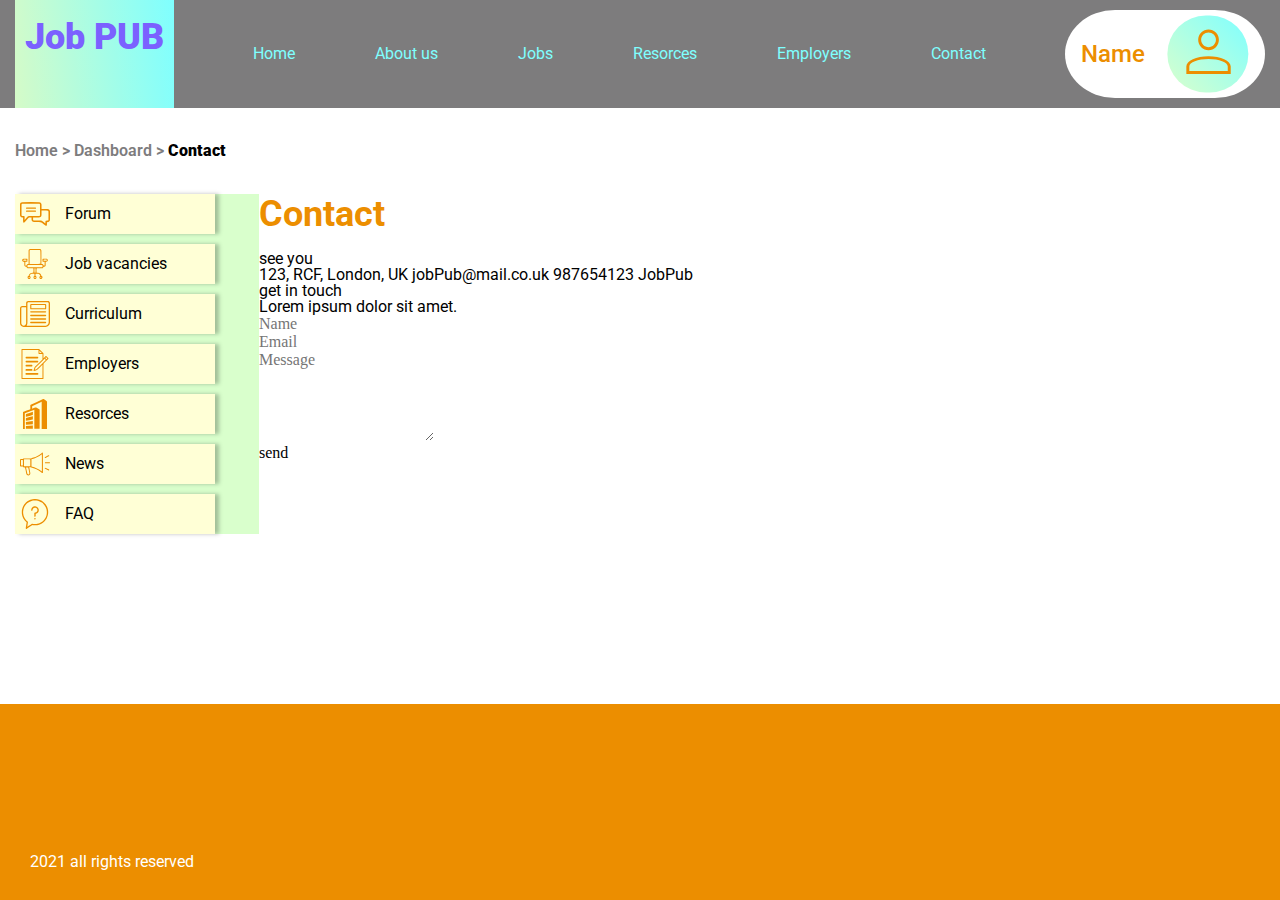
<file: contact.html>
<!DOCTYPE html>
<html lang="ru">

<head>
	<title>Job PUB</title>
	<meta charset="UTF-8">
	<meta name="format-detection" content="telephone=no">
	<!-- <style>body{opacity: 0;}</style> -->
	<link rel="stylesheet" href="css/style.min.css?_v=20220201100217">
	<link rel="shortcut icon" href="img/main/navigation/icons/icon-09.svg">
	<!-- <meta name="robots" content="noindex, nofollow"> -->
	<meta name="viewport" content="width=device-width, initial-scale=1.0">
	<link href="https://fonts.googleapis.com/css?family=Roboto:300,300italic,regular,500,700,900&_v=20220201100217" rel="stylesheet" />
</head>

<body>
	<div class="wrapper">
		<header class="header">
			<div class="header__container">
				<div class="header__content menu">
					<a href="index.html" class="header__logo logo-header">
						<div class="logo-header__text">Job PUB</div>
						<div class="logo-header__picture -ibg">
							<img src="img/main/navigation/icons/icon-09.svg" alt="">
						</div>
					</a>
					<button type="button" class="menu__icon icon-menu"> <span></span> </button>
					<nav class="header__nav">

						<ul class="nav-header-links">
							<li class="nav-header-links__item"> <a href="index.html">Home</a> </li>
							<li class="nav-header-links__item"> <a href="about_us.html">About us</a> </li>
							<li class="nav-header-links__item"> <a href="job-vacances.html">Jobs</a> </li>
							<li class="nav-header-links__item"> <a href="resorces.html">Resorces</a> </li>
							<li class="nav-header-links__item"> <a href="employers.html">Employers</a> </li>
							<li class="nav-header-links__item"> <a href="contact.html">Contact</a> </li>
						</ul>
					</nav>
					<a href="signin.html" class="header__login login-header">
						<div class="login-header__label">Name</div>
						<div class="login-header__img"> <img src="img/header/icon/login.svg" alt="logIn"></div>
					</a>
				</div>
			</div>

		</header>
		<div class="linksNav">
			<div class="linksNav__container">
				<div class="header__link-view">
					<a href="index.html">home</a>
					<span> > </span>
					<a href="dashboard.html">Dashboard</a>
					<span> > </span>
					<a href="contact.html">contact</a>
				</div>
			</div>
		</div>
		<main class="page">
			<div class="main__container">
				<div class="main__content content-main">
					<div class="content-main__navigation ._open">
						<div class="navigation-main">
							<div class="navigation-main__items">
								<a class="navigation-main__item" href="forum.html">
									<div class="navigation-main__link">
										<div class="navigation-main__img"><img class="-ibg" src="img/main/navigation/icons/icon-01.svg" alt="icon">
										</div>
										<span>Forum</span>
									</div>
								</a>
								<a class="navigation-main__item" href="job-vacances.html">
									<div class="navigation-main__link">
										<div class="navigation-main__img"><img class="-ibg" src="img/main/navigation/icons/icon-08.svg" alt="icon"> </div>
										<span>Job vacancies</span>
									</div>
								</a>
								<a class="navigation-main__item" href="curriculum.html">
									<div class="navigation-main__link">
										<div class="navigation-main__img"><img class="-ibg" src="img/main/navigation/icons/icon-04.svg" alt="icon"> </div>
										<span>Curriculum</span>
									</div>
								</a>
								<a class="navigation-main__item" href="employers.html">
									<div class="navigation-main__link">
										<div class="navigation-main__img"><img class="-ibg" src="img/main/navigation/icons/icon-05.svg" alt="icon"> </div>
										<span>Employers</span>
									</div>
								</a>
								<a class="navigation-main__item" href="resorces.html">
									<div class="navigation-main__link">
										<div class="navigation-main__img"><img class="-ibg" src="img/main/navigation/icons/icon-03.svg" alt="icon"> </div>
										<span>Resorces</span>
									</div>
								</a>
								<a class="navigation-main__item" href="news.html">
									<div class="navigation-main__link">
										<div class="navigation-main__img"><img class="-ibg" src="img/main/navigation/icons/icon-06.svg" alt="icon"> </div>
										<span>News</span>
									</div>
								</a>
								<a class="navigation-main__item" href="faq.html">
									<div class="navigation-main__link">
										<div class="navigation-main__img"><img class="-ibg" src="img/main/navigation/icons/icon-07.svg" alt="icon"> </div>
										<span>FAQ</span>
									</div>
								</a>
							</div>
						</div>
						<div id="hide"></div>
					</div>
					<div class="content-main__body body-main-content">
						<div class="body-main-content__contact">
							<div class="body-contact">
								<div class="body-contact__header page-header">
									<a class="page-header__title" href="contact.html">contact</a>
								</div>
								<div class="body-main-content__contact">
									<div class="body-contact__content">
										<div class="content-contact">
											<div class="content-contact__item">
												<div class="content-contact__box">
													<h2 class="content-contact__header">see you</h2>
													<a href="#" class="content-contact__address"> 123, RCF, London, UK</a>
													<a href="#" type="Email:" class="content-contact__email">jobPub@mail.co.uk</a>
													<a href="#" type="tell:" class="content-contact__tell">987654123</a>
													<a href="dashboard.html" class="content-contact__websie">JobPub</a>
												</div>
												<div class="pictures">
													<div class="content-contact__map -ibg">
														<img src="img/main/navigation/icons/icon-09.svg" alt="map">
													</div>
												</div>

											</div>
											<div class="content-contact__item">
												<h2 class="content-contact__header">get in touch</h2>
												<h3 class="content-contact__subtitle">Lorem ipsum dolor sit amet.</h3>
												<form action="#" class="content-contact__form form-contact">
													<div class="form-contact__name"><input type="text" placeholder="Name"></div>
													<div class="form-contact__email"><input type="text" placeholder="Email"></div>
													<div class="form-contact__message"><textarea name="Message" id="" cols="20" rows="5" placeholder="Message"></textarea></div>
													<button class="content-contact__button" type="submit">send</button>
												</form>
											</div>
										</div>
									</div>



								</div>
							</div>
						</div>
					</div>
				</div>
			</div>
		</main>
		<footer class="footer">
			<div class="footer__text">2021 all rights reserved</div>
			<div class="footer__container">
			</div>
		</footer>
	</div>
	<!-- 
<div id="popup" aria-hidden="true" class="popup">
	<div class="popup__wrapper">
		<div class="popup__content">
			<button data-close type="button" class="popup__close">Закрыть</button>
			<div class="popup__text">
			</div>
		</div>
	</div>
</div>
 -->

	<script src="js/app.min.js?_v=20220201100217"></script>
</body>

</html>
</file>
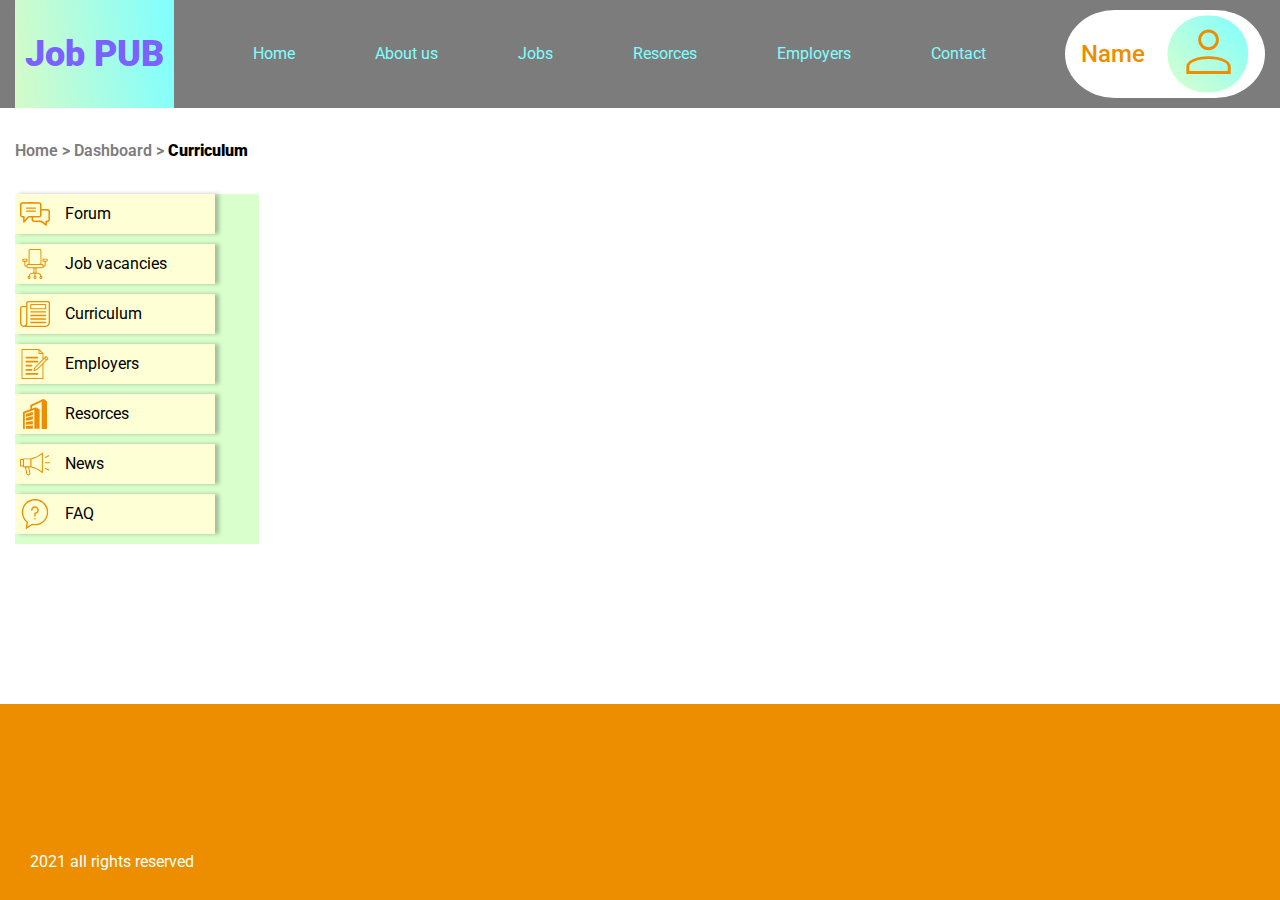
<file: curriculum.html>
<!DOCTYPE html>
<html lang="ru">

<head>
	<title>Job PUB</title>
	<meta charset="UTF-8">
	<meta name="format-detection" content="telephone=no">
	<!-- <style>body{opacity: 0;}</style> -->
	<link rel="stylesheet" href="css/style.min.css?_v=20220121092148">
	<link rel="shortcut icon" href="img/main/navigation/icons/icon-09.svg">
	<!-- <meta name="robots" content="noindex, nofollow"> -->
	<meta name="viewport" content="width=device-width, initial-scale=1.0">
	<link href="https://fonts.googleapis.com/css?family=Roboto:300,300italic,regular,500,700,900&_v=20220121092148" rel="stylesheet" />
</head>

<body>
	<div class="wrapper">
		<header class="header">
			<div class="header__container">
				<div class="header__content menu">
					<a href="index.html" class="header__logo logo-header">
						<div class="logo-header__text">Job PUB</div>
					</a>
					<button type="button" class="menu__icon icon-menu"> <span></span> </button>
					<nav class="header__nav">

						<ul class="nav-header-links">
							<li class="nav-header-links__item"> <a href="index.html">Home</a> </li>
							<li class="nav-header-links__item"> <a href="#">About us</a> </li>
							<li class="nav-header-links__item"> <a href="job-vacances.html">Jobs</a> </li>
							<li class="nav-header-links__item"> <a href="resorces.html">Resorces</a> </li>
							<li class="nav-header-links__item"> <a href="employers.html">Employers</a> </li>
							<li class="nav-header-links__item"> <a href="#">Contact</a> </li>
						</ul>
					</nav>
					<a href="signin.html" class="header__login login-header">
						<div class="login-header__label">Name</div>
						<div class="login-header__img"> <img src="img/header/icon/login.svg" alt="logIn"></div>
					</a>
				</div>
			</div>

		</header>
		<div class="linksNav">
			<div class="linksNav__container">
				<div class="header__link-view">
					<a href="index.html">home</a>
					<span> > </span>
					<a href="dashboard.html">Dashboard</a>
					<span> > </span>
					<a href="curriculum.html">curriculum</a>
				</div>
			</div>
		</div>
		<main class="page">
			<div class="main__container">
				<div class="main__content content-main">
					<div class="content-main__navigation navigation-main">
						<a class="navigation-main__item" href="forum.html">
							<div class="navigation-main__link">
								<div class="navigation-main__img"><img class="-ibg" src="img/main/navigation/icons/icon-01.svg" alt="icon">
								</div>
								<span>Forum</span>
							</div>
						</a>
						<a class="navigation-main__item" href="job-vacances.html">
							<div class="navigation-main__link">
								<div class="navigation-main__img"><img class="-ibg" src="img/main/navigation/icons/icon-08.svg" alt="icon"> </div>
								<span>Job vacancies</span>
							</div>
						</a>
						<a class="navigation-main__item" href="curriculum.html">
							<div class="navigation-main__link">
								<div class="navigation-main__img"><img class="-ibg" src="img/main/navigation/icons/icon-04.svg" alt="icon"> </div>
								<span>Curriculum</span>
							</div>
						</a>
						<a class="navigation-main__item" href="employers.html">
							<div class="navigation-main__link">
								<div class="navigation-main__img"><img class="-ibg" src="img/main/navigation/icons/icon-05.svg" alt="icon"> </div>
								<span>Employers</span>
							</div>
						</a>
						<a class="navigation-main__item" href="resorces.html">
							<div class="navigation-main__link">
								<div class="navigation-main__img"><img class="-ibg" src="img/main/navigation/icons/icon-03.svg" alt="icon"> </div>
								<span>Resorces</span>
							</div>
						</a>
						<a class="navigation-main__item" href="news.html">
							<div class="navigation-main__link">
								<div class="navigation-main__img"><img class="-ibg" src="img/main/navigation/icons/icon-06.svg" alt="icon"> </div>
								<span>News</span>
							</div>
						</a>
						<a class="navigation-main__item" href="faq.html">
							<div class="navigation-main__link">
								<div class="navigation-main__img"><img class="-ibg" src="img/main/navigation/icons/icon-07.svg" alt="icon"> </div>
								<span>FAQ</span>
							</div>
						</a>
					</div>
					<div class="content-main__body body-main-content">
					</div>
				</div>
			</div>
		</main>
		<footer class="footer">
			<div class="footer__text">2021 all rights reserved</div>
			<div class="footer__container">
			</div>
		</footer>
	</div>
	<!-- 
<div id="popup" aria-hidden="true" class="popup">
	<div class="popup__wrapper">
		<div class="popup__content">
			<button data-close type="button" class="popup__close">Закрыть</button>
			<div class="popup__text">
			</div>
		</div>
	</div>
</div>
 -->

	<script src="js/app.min.js?_v=20220121092148"></script>
</body>

</html>
</file>
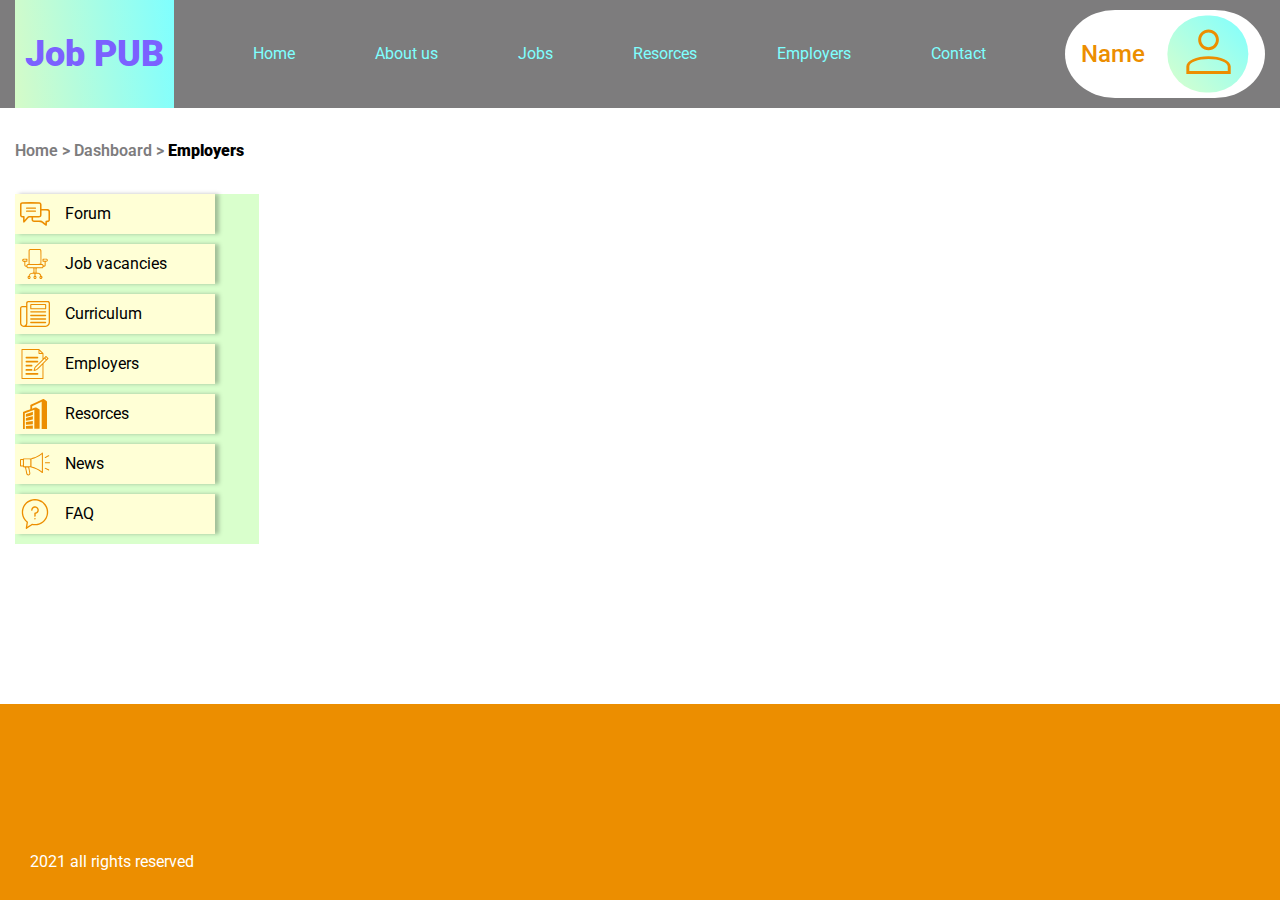
<file: employers.html>
<!DOCTYPE html>
<html lang="ru">

<head>
	<title>Job PUB</title>
	<meta charset="UTF-8">
	<meta name="format-detection" content="telephone=no">
	<!-- <style>body{opacity: 0;}</style> -->
	<link rel="stylesheet" href="css/style.min.css?_v=20220121092148">
	<link rel="shortcut icon" href="img/main/navigation/icons/icon-09.svg">
	<!-- <meta name="robots" content="noindex, nofollow"> -->
	<meta name="viewport" content="width=device-width, initial-scale=1.0">
	<link href="https://fonts.googleapis.com/css?family=Roboto:300,300italic,regular,500,700,900&_v=20220121092148" rel="stylesheet" />
</head>

<body>
	<div class="wrapper">
		<header class="header">
			<div class="header__container">
				<div class="header__content menu">
					<a href="index.html" class="header__logo logo-header">
						<div class="logo-header__text">Job PUB</div>
					</a>
					<button type="button" class="menu__icon icon-menu"> <span></span> </button>
					<nav class="header__nav">

						<ul class="nav-header-links">
							<li class="nav-header-links__item"> <a href="index.html">Home</a> </li>
							<li class="nav-header-links__item"> <a href="#">About us</a> </li>
							<li class="nav-header-links__item"> <a href="job-vacances.html">Jobs</a> </li>
							<li class="nav-header-links__item"> <a href="resorces.html">Resorces</a> </li>
							<li class="nav-header-links__item"> <a href="employers.html">Employers</a> </li>
							<li class="nav-header-links__item"> <a href="#">Contact</a> </li>
						</ul>
					</nav>
					<a href="signin.html" class="header__login login-header">
						<div class="login-header__label">Name</div>
						<div class="login-header__img"> <img src="img/header/icon/login.svg" alt="logIn"></div>
					</a>
				</div>
			</div>

		</header>
		<div class="linksNav">
			<div class="linksNav__container">
				<div class="header__link-view">
					<a href="index.html">home</a>
					<span> > </span>
					<a href="dashboard.html">Dashboard</a>
					<span> > </span>
					<a href="employers.html">employers</a>
				</div>
			</div>
		</div>
		<main class="page">
			<div class="main__container">
				<div class="main__content content-main">
					<div class="content-main__navigation navigation-main">
						<a class="navigation-main__item" href="forum.html">
							<div class="navigation-main__link">
								<div class="navigation-main__img"><img class="-ibg" src="img/main/navigation/icons/icon-01.svg" alt="icon">
								</div>
								<span>Forum</span>
							</div>
						</a>
						<a class="navigation-main__item" href="job-vacances.html">
							<div class="navigation-main__link">
								<div class="navigation-main__img"><img class="-ibg" src="img/main/navigation/icons/icon-08.svg" alt="icon"> </div>
								<span>Job vacancies</span>
							</div>
						</a>
						<a class="navigation-main__item" href="curriculum.html">
							<div class="navigation-main__link">
								<div class="navigation-main__img"><img class="-ibg" src="img/main/navigation/icons/icon-04.svg" alt="icon"> </div>
								<span>Curriculum</span>
							</div>
						</a>
						<a class="navigation-main__item" href="employers.html">
							<div class="navigation-main__link">
								<div class="navigation-main__img"><img class="-ibg" src="img/main/navigation/icons/icon-05.svg" alt="icon"> </div>
								<span>Employers</span>
							</div>
						</a>
						<a class="navigation-main__item" href="resorces.html">
							<div class="navigation-main__link">
								<div class="navigation-main__img"><img class="-ibg" src="img/main/navigation/icons/icon-03.svg" alt="icon"> </div>
								<span>Resorces</span>
							</div>
						</a>
						<a class="navigation-main__item" href="news.html">
							<div class="navigation-main__link">
								<div class="navigation-main__img"><img class="-ibg" src="img/main/navigation/icons/icon-06.svg" alt="icon"> </div>
								<span>News</span>
							</div>
						</a>
						<a class="navigation-main__item" href="faq.html">
							<div class="navigation-main__link">
								<div class="navigation-main__img"><img class="-ibg" src="img/main/navigation/icons/icon-07.svg" alt="icon"> </div>
								<span>FAQ</span>
							</div>
						</a>
					</div>
					<div class="content-main__body body-main-content">
					</div>
				</div>
			</div>
		</main>
		<footer class="footer">
			<div class="footer__text">2021 all rights reserved</div>
			<div class="footer__container">
			</div>
		</footer>
	</div>
	<!-- 
<div id="popup" aria-hidden="true" class="popup">
	<div class="popup__wrapper">
		<div class="popup__content">
			<button data-close type="button" class="popup__close">Закрыть</button>
			<div class="popup__text">
			</div>
		</div>
	</div>
</div>
 -->

	<script src="js/app.min.js?_v=20220121092148"></script>
</body>

</html>
</file>
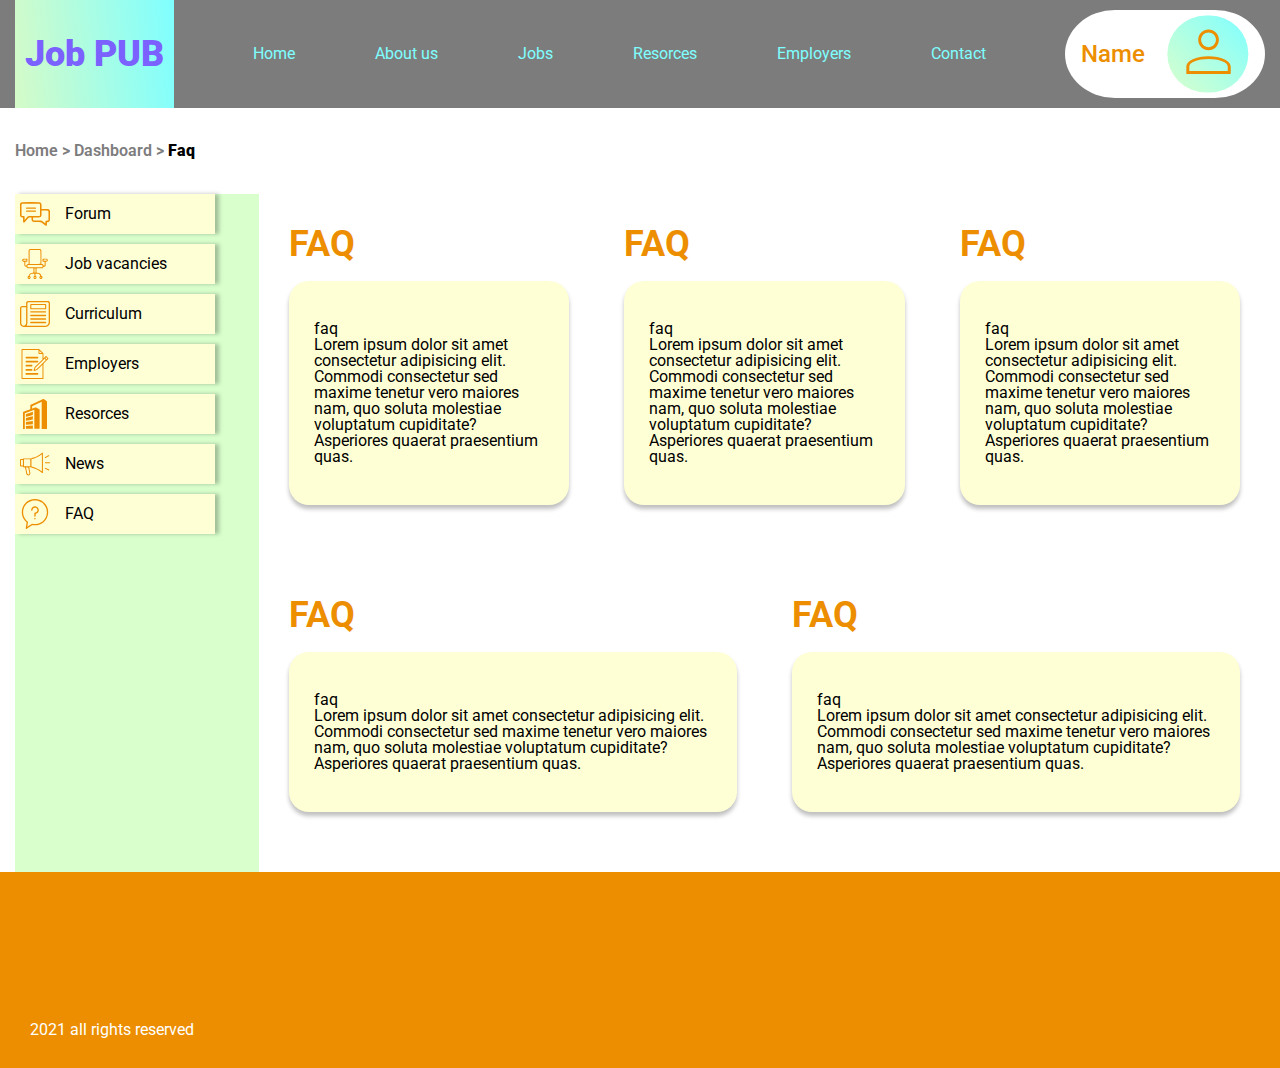
<file: faq.html>
<!DOCTYPE html>
<html lang="ru">

<head>
	<title>Job PUB</title>
	<meta charset="UTF-8">
	<meta name="format-detection" content="telephone=no">
	<!-- <style>body{opacity: 0;}</style> -->
	<link rel="stylesheet" href="css/style.min.css?_v=20220121092148">
	<link rel="shortcut icon" href="img/main/navigation/icons/icon-09.svg">
	<!-- <meta name="robots" content="noindex, nofollow"> -->
	<meta name="viewport" content="width=device-width, initial-scale=1.0">
	<link href="https://fonts.googleapis.com/css?family=Roboto:300,300italic,regular,500,700,900&_v=20220121092148" rel="stylesheet" />
</head>

<body>
	<div class="wrapper">
		<header class="header">
			<div class="header__container">
				<div class="header__content menu">
					<a href="index.html" class="header__logo logo-header">
						<div class="logo-header__text">Job PUB</div>
					</a>
					<button type="button" class="menu__icon icon-menu"> <span></span> </button>
					<nav class="header__nav">

						<ul class="nav-header-links">
							<li class="nav-header-links__item"> <a href="index.html">Home</a> </li>
							<li class="nav-header-links__item"> <a href="#">About us</a> </li>
							<li class="nav-header-links__item"> <a href="job-vacances.html">Jobs</a> </li>
							<li class="nav-header-links__item"> <a href="resorces.html">Resorces</a> </li>
							<li class="nav-header-links__item"> <a href="employers.html">Employers</a> </li>
							<li class="nav-header-links__item"> <a href="#">Contact</a> </li>
						</ul>
					</nav>
					<a href="signin.html" class="header__login login-header">
						<div class="login-header__label">Name</div>
						<div class="login-header__img"> <img src="img/header/icon/login.svg" alt="logIn"></div>
					</a>
				</div>
			</div>

		</header>
		<div class="linksNav">
			<div class="linksNav__container">
				<div class="header__link-view">
					<a href="index.html">home</a>
					<span> > </span>
					<a href="dashboard.html">Dashboard</a>
					<span> > </span>
					<a href="faq.html">faq</a>
				</div>
			</div>
		</div>
		<main class="page">
			<div class="main__container">
				<div class="main__content content-main">
					<div class="content-main__navigation navigation-main">
						<a class="navigation-main__item" href="forum.html">
							<div class="navigation-main__link">
								<div class="navigation-main__img"><img class="-ibg" src="img/main/navigation/icons/icon-01.svg" alt="icon">
								</div>
								<span>Forum</span>
							</div>
						</a>
						<a class="navigation-main__item" href="job-vacances.html">
							<div class="navigation-main__link">
								<div class="navigation-main__img"><img class="-ibg" src="img/main/navigation/icons/icon-08.svg" alt="icon"> </div>
								<span>Job vacancies</span>
							</div>
						</a>
						<a class="navigation-main__item" href="curriculum.html">
							<div class="navigation-main__link">
								<div class="navigation-main__img"><img class="-ibg" src="img/main/navigation/icons/icon-04.svg" alt="icon"> </div>
								<span>Curriculum</span>
							</div>
						</a>
						<a class="navigation-main__item" href="employers.html">
							<div class="navigation-main__link">
								<div class="navigation-main__img"><img class="-ibg" src="img/main/navigation/icons/icon-05.svg" alt="icon"> </div>
								<span>Employers</span>
							</div>
						</a>
						<a class="navigation-main__item" href="resorces.html">
							<div class="navigation-main__link">
								<div class="navigation-main__img"><img class="-ibg" src="img/main/navigation/icons/icon-03.svg" alt="icon"> </div>
								<span>Resorces</span>
							</div>
						</a>
						<a class="navigation-main__item" href="news.html">
							<div class="navigation-main__link">
								<div class="navigation-main__img"><img class="-ibg" src="img/main/navigation/icons/icon-06.svg" alt="icon"> </div>
								<span>News</span>
							</div>
						</a>
						<a class="navigation-main__item" href="faq.html">
							<div class="navigation-main__link">
								<div class="navigation-main__img"><img class="-ibg" src="img/main/navigation/icons/icon-07.svg" alt="icon"> </div>
								<span>FAQ</span>
							</div>
						</a>
					</div>
					<div class="content-main__body body-main-content">
						<div class="body-main-content__faq">
							<div class="faq-body">
								<div class="faq-body__header page-header">
									<a class="faq-body__title page-header__title" href="faq.html">FAQ</a>
								</div>
								<div class="faq-body__items items-faq">
									<div class="items-faq__item item-faq">
										<div class="item-faq__title">faq</div>
										<div class="item-faq__text">Lorem ipsum dolor sit amet consectetur adipisicing elit. Commodi consectetur sed maxime tenetur vero maiores nam, quo soluta molestiae voluptatum cupiditate? Asperiores quaerat praesentium quas.</div>
									</div>
								</div>
							</div>
						</div>
						<div class="body-main-content__faq">
							<div class="faq-body">
								<div class="faq-body__header page-header">
									<a class="faq-body__title page-header__title" href="faq.html">FAQ</a>
								</div>
								<div class="faq-body__items items-faq">
									<div class="items-faq__item item-faq">
										<div class="item-faq__title">faq</div>
										<div class="item-faq__text">Lorem ipsum dolor sit amet consectetur adipisicing elit. Commodi consectetur sed maxime tenetur vero maiores nam, quo soluta molestiae voluptatum cupiditate? Asperiores quaerat praesentium quas.</div>
									</div>
								</div>
							</div>
						</div>
						<div class="body-main-content__faq">
							<div class="faq-body">
								<div class="faq-body__header page-header">
									<a class="faq-body__title page-header__title" href="faq.html">FAQ</a>
								</div>
								<div class="faq-body__items items-faq">
									<div class="items-faq__item item-faq">
										<div class="item-faq__title">faq</div>
										<div class="item-faq__text">Lorem ipsum dolor sit amet consectetur adipisicing elit. Commodi consectetur sed maxime tenetur vero maiores nam, quo soluta molestiae voluptatum cupiditate? Asperiores quaerat praesentium quas.</div>
									</div>
								</div>
							</div>
						</div>
						<div class="body-main-content__faq">
							<div class="faq-body">
								<div class="faq-body__header page-header">
									<a class="faq-body__title page-header__title" href="faq.html">FAQ</a>
								</div>
								<div class="faq-body__items items-faq">
									<div class="items-faq__item item-faq">
										<div class="item-faq__title">faq</div>
										<div class="item-faq__text">Lorem ipsum dolor sit amet consectetur adipisicing elit. Commodi consectetur sed maxime tenetur vero maiores nam, quo soluta molestiae voluptatum cupiditate? Asperiores quaerat praesentium quas.</div>
									</div>
								</div>
							</div>
						</div>
						<div class="body-main-content__faq">
							<div class="faq-body">
								<div class="faq-body__header page-header">
									<a class="faq-body__title page-header__title" href="faq.html">FAQ</a>
								</div>
								<div class="faq-body__items items-faq">
									<div class="items-faq__item item-faq">
										<div class="item-faq__title">faq</div>
										<div class="item-faq__text">Lorem ipsum dolor sit amet consectetur adipisicing elit. Commodi consectetur sed maxime tenetur vero maiores nam, quo soluta molestiae voluptatum cupiditate? Asperiores quaerat praesentium quas.</div>
									</div>
								</div>
							</div>
						</div>
					</div>
				</div>
			</div>
		</main>
		<footer class="footer">
			<div class="footer__text">2021 all rights reserved</div>
			<div class="footer__container">
			</div>
		</footer>
	</div>
	<!-- 
<div id="popup" aria-hidden="true" class="popup">
	<div class="popup__wrapper">
		<div class="popup__content">
			<button data-close type="button" class="popup__close">Закрыть</button>
			<div class="popup__text">
			</div>
		</div>
	</div>
</div>
 -->

	<script src="js/app.min.js?_v=20220121092148"></script>
</body>

</html>
</file>
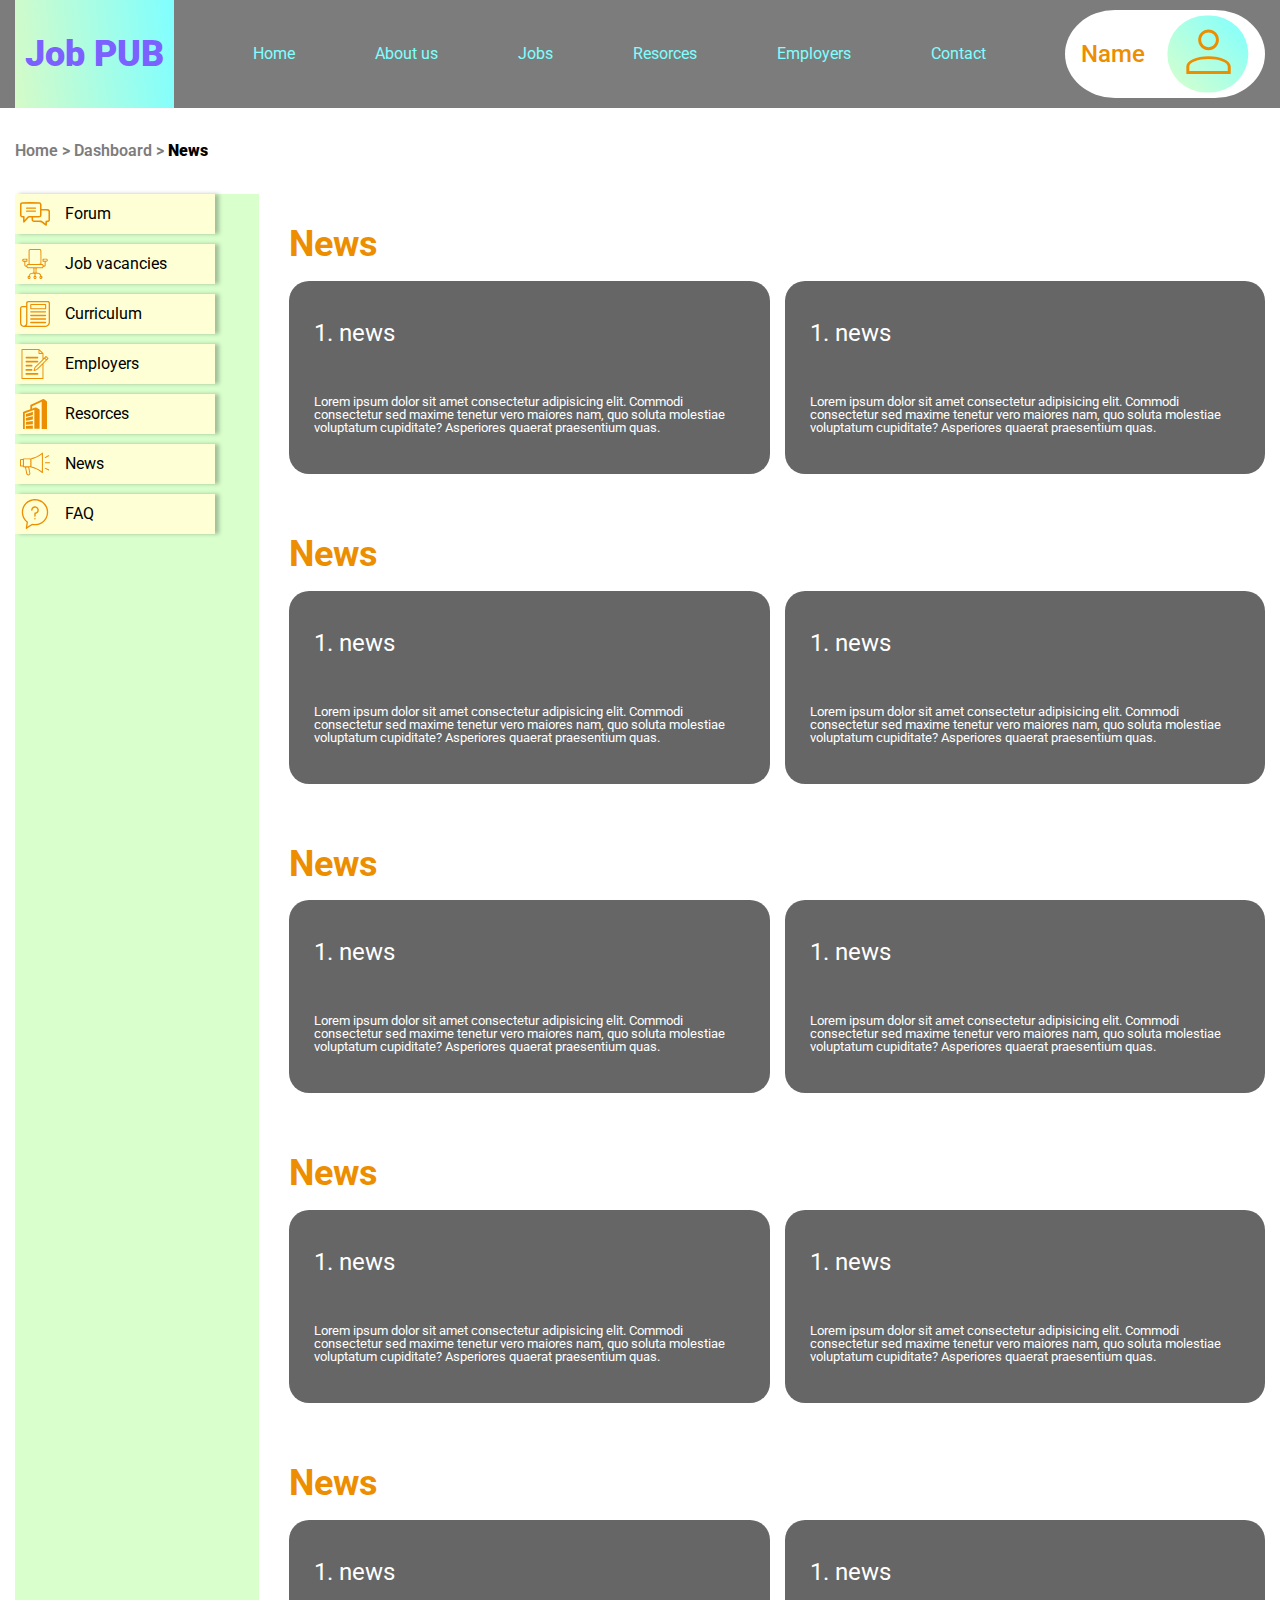
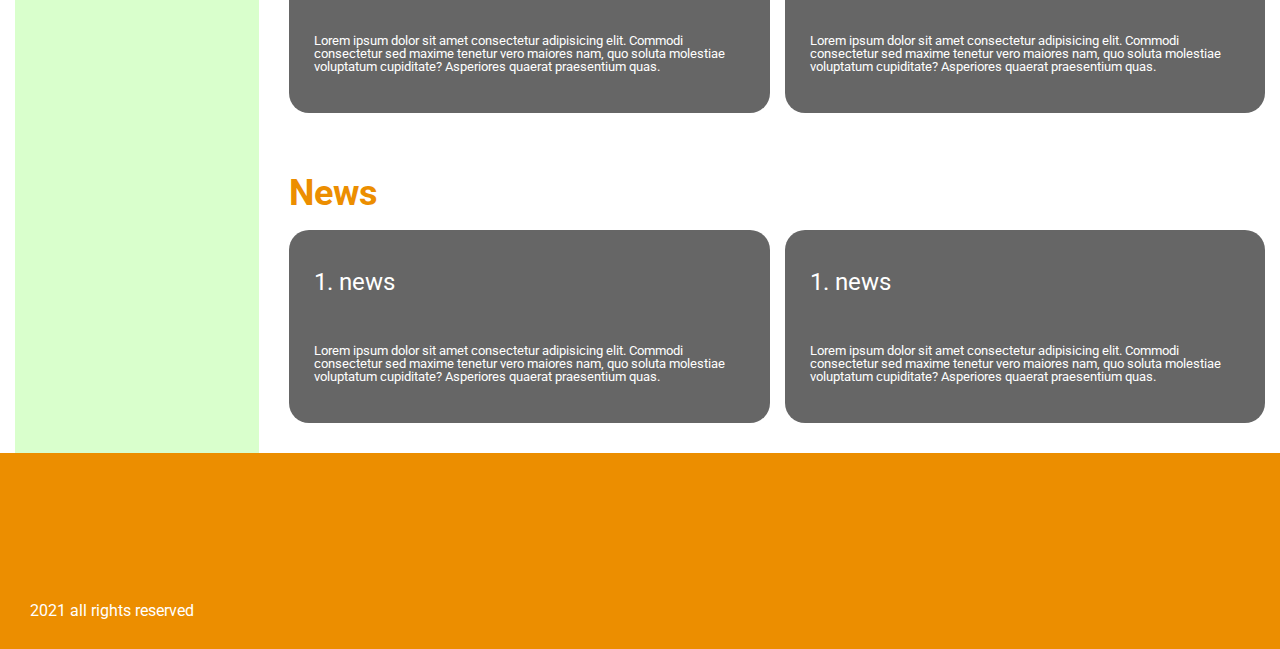
<file: news.html>
<!DOCTYPE html>
<html lang="ru">

<head>
	<title>Job PUB</title>
	<meta charset="UTF-8">
	<meta name="format-detection" content="telephone=no">
	<!-- <style>body{opacity: 0;}</style> -->
	<link rel="stylesheet" href="css/style.min.css?_v=20220121092148">
	<link rel="shortcut icon" href="img/main/navigation/icons/icon-09.svg">
	<!-- <meta name="robots" content="noindex, nofollow"> -->
	<meta name="viewport" content="width=device-width, initial-scale=1.0">
	<link href="https://fonts.googleapis.com/css?family=Roboto:300,300italic,regular,500,700,900&_v=20220121092148" rel="stylesheet" />
</head>

<body>
	<div class="wrapper">
		<header class="header">
			<div class="header__container">
				<div class="header__content menu">
					<a href="index.html" class="header__logo logo-header">
						<div class="logo-header__text">Job PUB</div>
					</a>
					<button type="button" class="menu__icon icon-menu"> <span></span> </button>
					<nav class="header__nav">

						<ul class="nav-header-links">
							<li class="nav-header-links__item"> <a href="index.html">Home</a> </li>
							<li class="nav-header-links__item"> <a href="#">About us</a> </li>
							<li class="nav-header-links__item"> <a href="job-vacances.html">Jobs</a> </li>
							<li class="nav-header-links__item"> <a href="resorces.html">Resorces</a> </li>
							<li class="nav-header-links__item"> <a href="employers.html">Employers</a> </li>
							<li class="nav-header-links__item"> <a href="#">Contact</a> </li>
						</ul>
					</nav>
					<a href="signin.html" class="header__login login-header">
						<div class="login-header__label">Name</div>
						<div class="login-header__img"> <img src="img/header/icon/login.svg" alt="logIn"></div>
					</a>
				</div>
			</div>

		</header>
		<div class="linksNav">
			<div class="linksNav__container">
				<div class="header__link-view">
					<a href="index.html">home</a>
					<span> > </span>
					<a href="dashboard.html">Dashboard</a>
					<span> > </span>
					<a href="news.html">news</a>
				</div>
			</div>
		</div>
		<main class="page">
			<div class="main__container">
				<div class="main__content content-main">
					<div class="content-main__navigation navigation-main">
						<a class="navigation-main__item" href="forum.html">
							<div class="navigation-main__link">
								<div class="navigation-main__img"><img class="-ibg" src="img/main/navigation/icons/icon-01.svg" alt="icon">
								</div>
								<span>Forum</span>
							</div>
						</a>
						<a class="navigation-main__item" href="job-vacances.html">
							<div class="navigation-main__link">
								<div class="navigation-main__img"><img class="-ibg" src="img/main/navigation/icons/icon-08.svg" alt="icon"> </div>
								<span>Job vacancies</span>
							</div>
						</a>
						<a class="navigation-main__item" href="curriculum.html">
							<div class="navigation-main__link">
								<div class="navigation-main__img"><img class="-ibg" src="img/main/navigation/icons/icon-04.svg" alt="icon"> </div>
								<span>Curriculum</span>
							</div>
						</a>
						<a class="navigation-main__item" href="employers.html">
							<div class="navigation-main__link">
								<div class="navigation-main__img"><img class="-ibg" src="img/main/navigation/icons/icon-05.svg" alt="icon"> </div>
								<span>Employers</span>
							</div>
						</a>
						<a class="navigation-main__item" href="resorces.html">
							<div class="navigation-main__link">
								<div class="navigation-main__img"><img class="-ibg" src="img/main/navigation/icons/icon-03.svg" alt="icon"> </div>
								<span>Resorces</span>
							</div>
						</a>
						<a class="navigation-main__item" href="news.html">
							<div class="navigation-main__link">
								<div class="navigation-main__img"><img class="-ibg" src="img/main/navigation/icons/icon-06.svg" alt="icon"> </div>
								<span>News</span>
							</div>
						</a>
						<a class="navigation-main__item" href="faq.html">
							<div class="navigation-main__link">
								<div class="navigation-main__img"><img class="-ibg" src="img/main/navigation/icons/icon-07.svg" alt="icon"> </div>
								<span>FAQ</span>
							</div>
						</a>
					</div>
					<div class="content-main__body body-main-content">
						<div class="body-main-content__news">
							<div class="news-body">
								<div class="news-body__header page-header">
									<a class="page-header__title" href="news.html">news</a>
								</div>
								<div class="news-body__items items-news">
									<div class="items-news__item item-news">
										<div class="item-news__title">1. news</div>
										<div class="item-news__text">Lorem ipsum dolor sit amet consectetur adipisicing elit. Commodi consectetur sed maxime tenetur vero maiores nam, quo soluta molestiae voluptatum cupiditate? Asperiores quaerat praesentium quas.</div>
									</div>
									<div class="items-news__item item-news">
										<div class="item-news__title">1. news</div>
										<div class="item-news__text">Lorem ipsum dolor sit amet consectetur adipisicing elit. Commodi consectetur sed maxime tenetur vero maiores nam, quo soluta molestiae voluptatum cupiditate? Asperiores quaerat praesentium quas.</div>
									</div>
								</div>
							</div>
						</div>
						<div class="body-main-content__news">
							<div class="news-body">
								<div class="news-body__header page-header">
									<a class="page-header__title" href="news.html">news</a>
								</div>
								<div class="news-body__items items-news">
									<div class="items-news__item item-news">
										<div class="item-news__title">1. news</div>
										<div class="item-news__text">Lorem ipsum dolor sit amet consectetur adipisicing elit. Commodi consectetur sed maxime tenetur vero maiores nam, quo soluta molestiae voluptatum cupiditate? Asperiores quaerat praesentium quas.</div>
									</div>
									<div class="items-news__item item-news">
										<div class="item-news__title">1. news</div>
										<div class="item-news__text">Lorem ipsum dolor sit amet consectetur adipisicing elit. Commodi consectetur sed maxime tenetur vero maiores nam, quo soluta molestiae voluptatum cupiditate? Asperiores quaerat praesentium quas.</div>
									</div>
								</div>
							</div>
						</div>
						<div class="body-main-content__news">
							<div class="news-body">
								<div class="news-body__header page-header">
									<a class="page-header__title" href="news.html">news</a>
								</div>
								<div class="news-body__items items-news">
									<div class="items-news__item item-news">
										<div class="item-news__title">1. news</div>
										<div class="item-news__text">Lorem ipsum dolor sit amet consectetur adipisicing elit. Commodi consectetur sed maxime tenetur vero maiores nam, quo soluta molestiae voluptatum cupiditate? Asperiores quaerat praesentium quas.</div>
									</div>
									<div class="items-news__item item-news">
										<div class="item-news__title">1. news</div>
										<div class="item-news__text">Lorem ipsum dolor sit amet consectetur adipisicing elit. Commodi consectetur sed maxime tenetur vero maiores nam, quo soluta molestiae voluptatum cupiditate? Asperiores quaerat praesentium quas.</div>
									</div>
								</div>
							</div>
						</div>
						<div class="body-main-content__news">
							<div class="news-body">
								<div class="news-body__header page-header">
									<a class="page-header__title" href="news.html">news</a>
								</div>
								<div class="news-body__items items-news">
									<div class="items-news__item item-news">
										<div class="item-news__title">1. news</div>
										<div class="item-news__text">Lorem ipsum dolor sit amet consectetur adipisicing elit. Commodi consectetur sed maxime tenetur vero maiores nam, quo soluta molestiae voluptatum cupiditate? Asperiores quaerat praesentium quas.</div>
									</div>
									<div class="items-news__item item-news">
										<div class="item-news__title">1. news</div>
										<div class="item-news__text">Lorem ipsum dolor sit amet consectetur adipisicing elit. Commodi consectetur sed maxime tenetur vero maiores nam, quo soluta molestiae voluptatum cupiditate? Asperiores quaerat praesentium quas.</div>
									</div>
								</div>
							</div>
						</div>
						<div class="body-main-content__news">
							<div class="news-body">
								<div class="news-body__header page-header">
									<a class="page-header__title" href="news.html">news</a>
								</div>
								<div class="news-body__items items-news">
									<div class="items-news__item item-news">
										<div class="item-news__title">1. news</div>
										<div class="item-news__text">Lorem ipsum dolor sit amet consectetur adipisicing elit. Commodi consectetur sed maxime tenetur vero maiores nam, quo soluta molestiae voluptatum cupiditate? Asperiores quaerat praesentium quas.</div>
									</div>
									<div class="items-news__item item-news">
										<div class="item-news__title">1. news</div>
										<div class="item-news__text">Lorem ipsum dolor sit amet consectetur adipisicing elit. Commodi consectetur sed maxime tenetur vero maiores nam, quo soluta molestiae voluptatum cupiditate? Asperiores quaerat praesentium quas.</div>
									</div>
								</div>
							</div>
						</div>
						<div class="body-main-content__news">
							<div class="news-body">
								<div class="news-body__header page-header">
									<a class="page-header__title" href="news.html">news</a>
								</div>
								<div class="news-body__items items-news">
									<div class="items-news__item item-news">
										<div class="item-news__title">1. news</div>
										<div class="item-news__text">Lorem ipsum dolor sit amet consectetur adipisicing elit. Commodi consectetur sed maxime tenetur vero maiores nam, quo soluta molestiae voluptatum cupiditate? Asperiores quaerat praesentium quas.</div>
									</div>
									<div class="items-news__item item-news">
										<div class="item-news__title">1. news</div>
										<div class="item-news__text">Lorem ipsum dolor sit amet consectetur adipisicing elit. Commodi consectetur sed maxime tenetur vero maiores nam, quo soluta molestiae voluptatum cupiditate? Asperiores quaerat praesentium quas.</div>
									</div>
								</div>
							</div>
						</div>
					</div>
				</div>
			</div>
		</main>
		<footer class="footer">
			<div class="footer__text">2021 all rights reserved</div>
			<div class="footer__container">
			</div>
		</footer>
	</div>
	<!-- 
<div id="popup" aria-hidden="true" class="popup">
	<div class="popup__wrapper">
		<div class="popup__content">
			<button data-close type="button" class="popup__close">Закрыть</button>
			<div class="popup__text">
			</div>
		</div>
	</div>
</div>
 -->

	<script src="js/app.min.js?_v=20220121092148"></script>
</body>

</html>
</file>
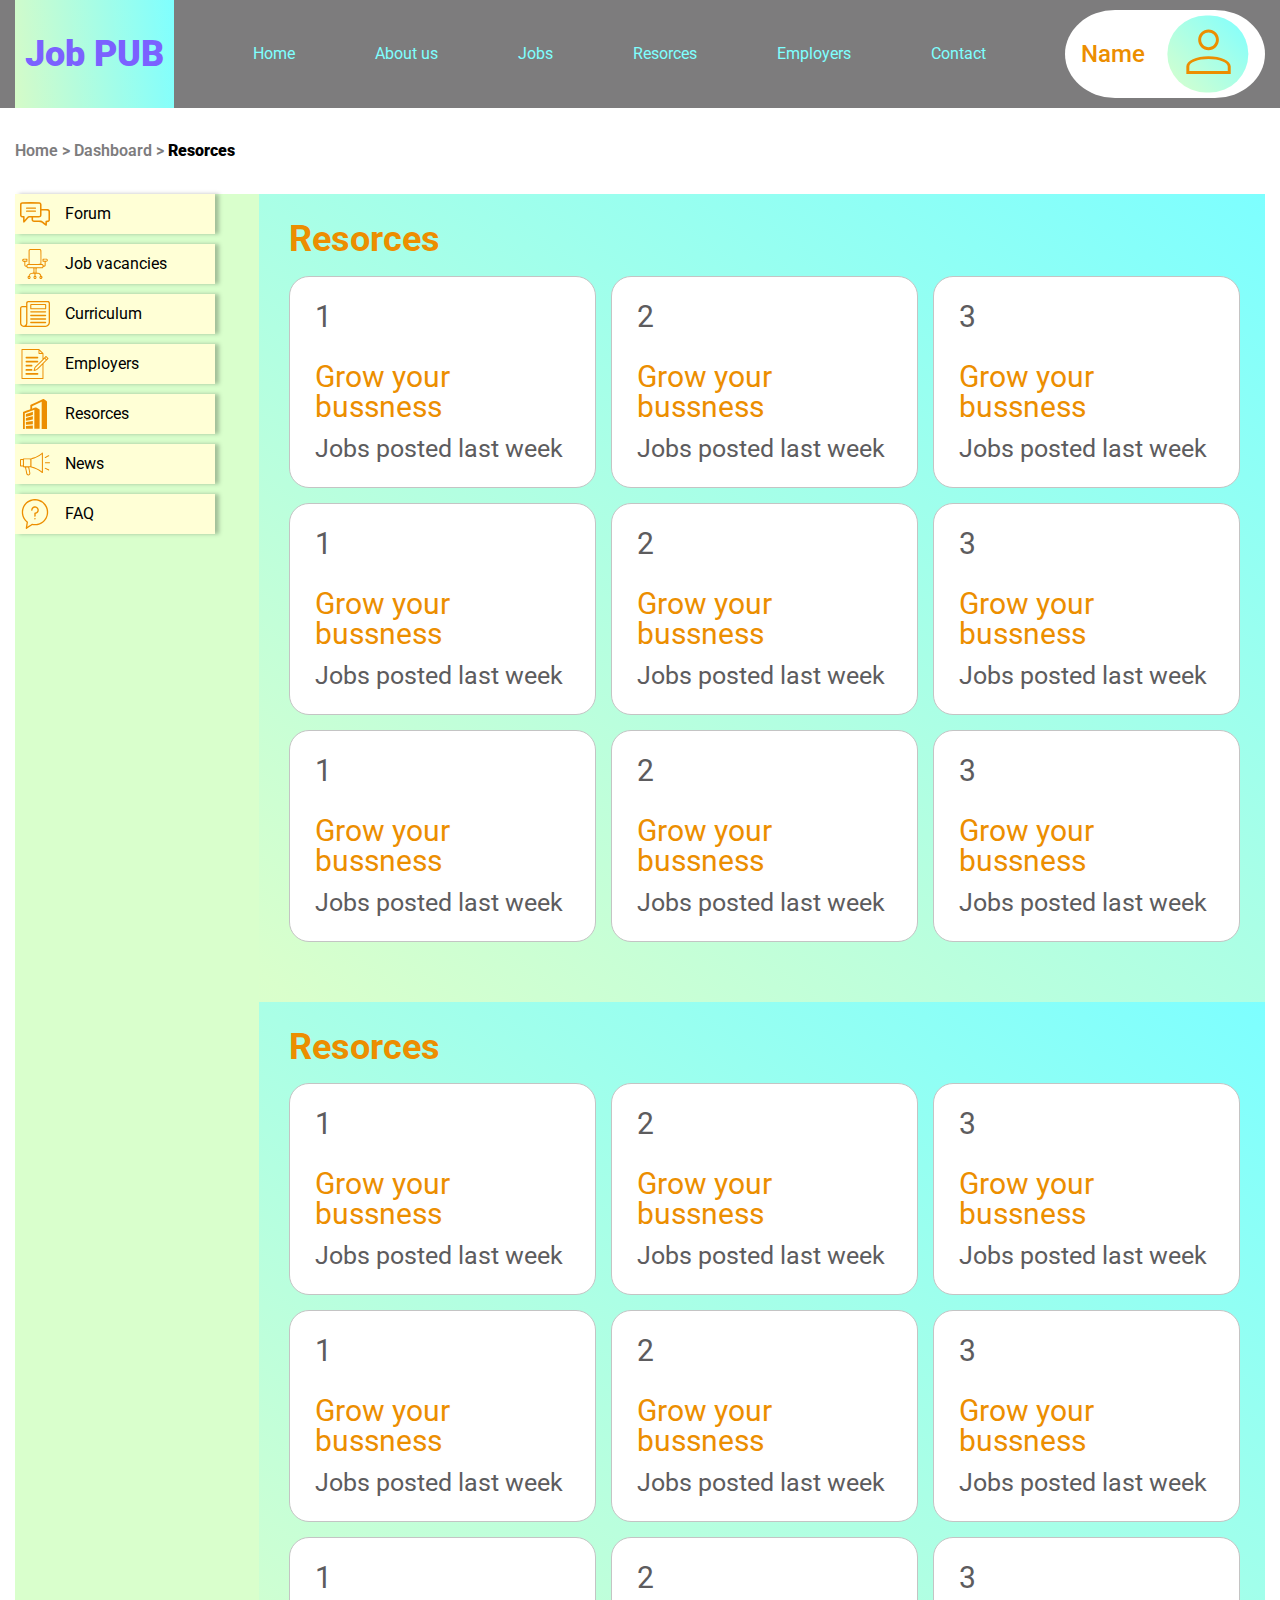
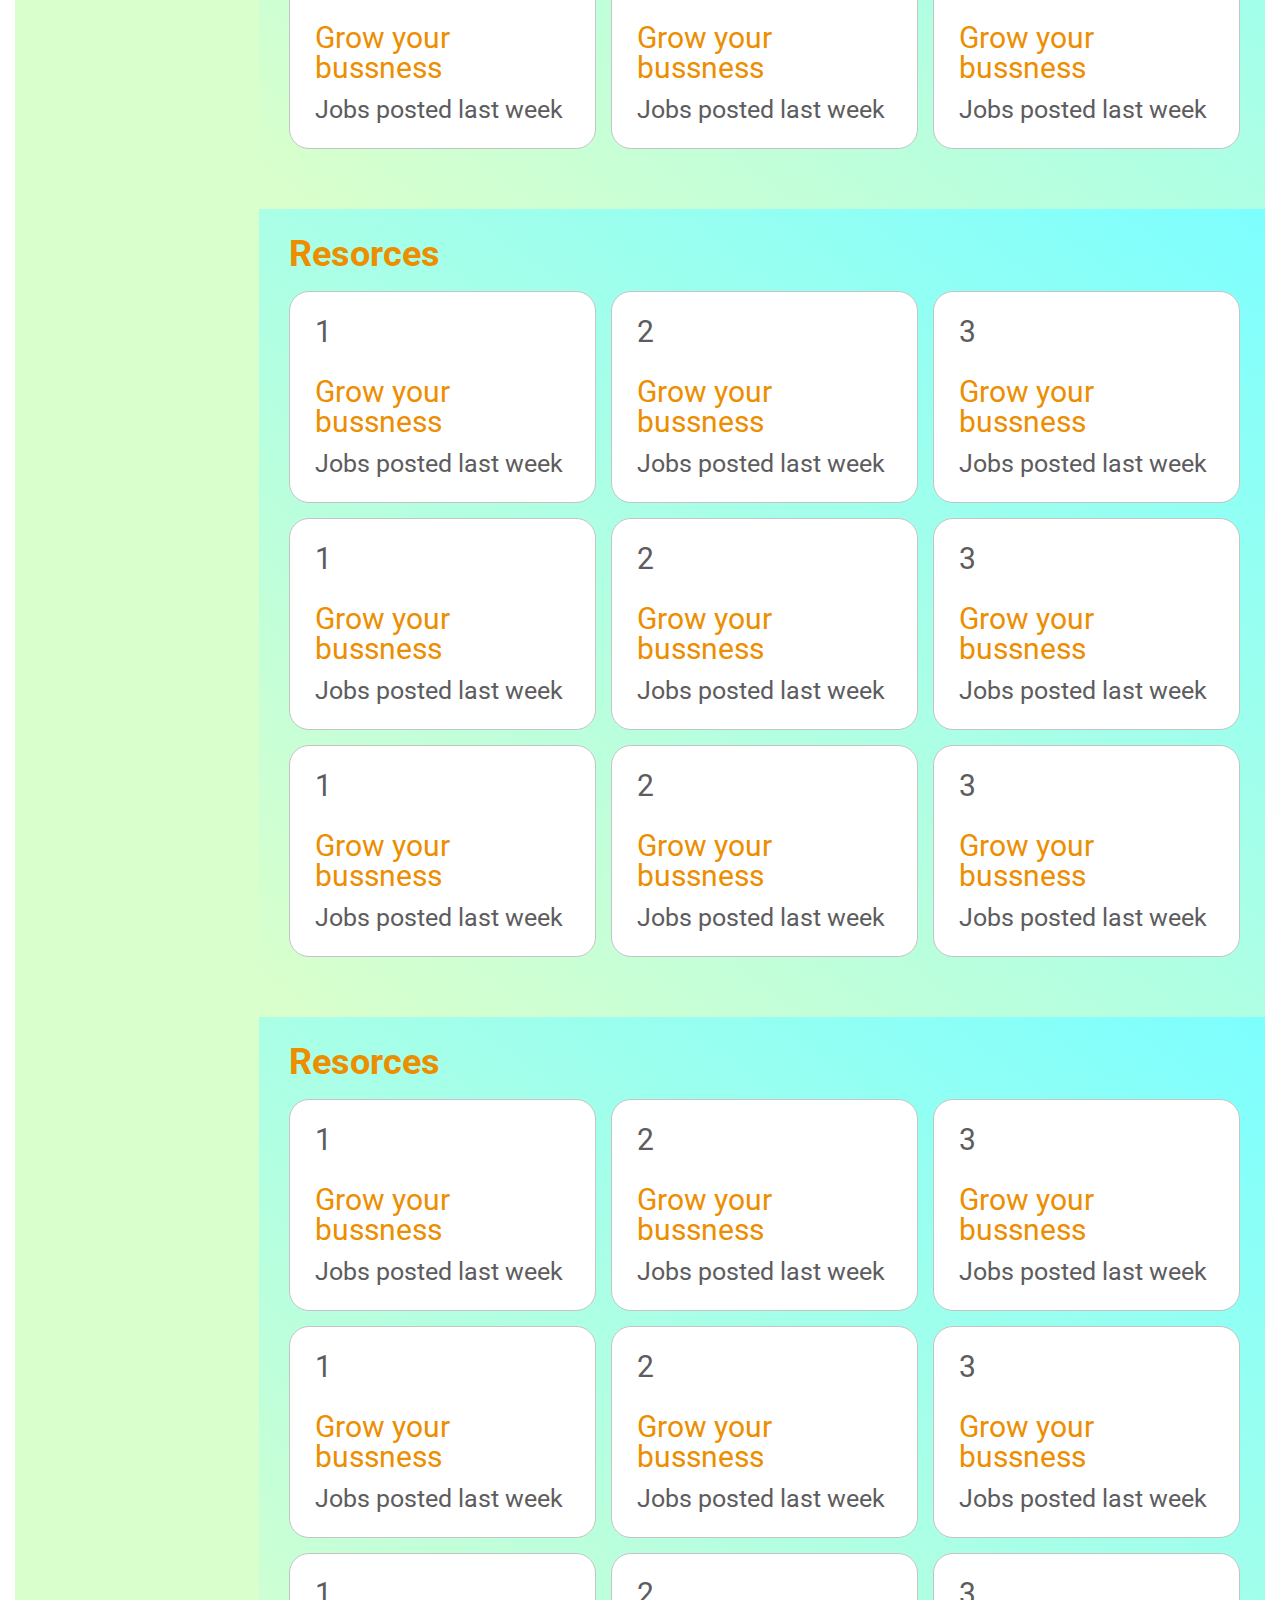
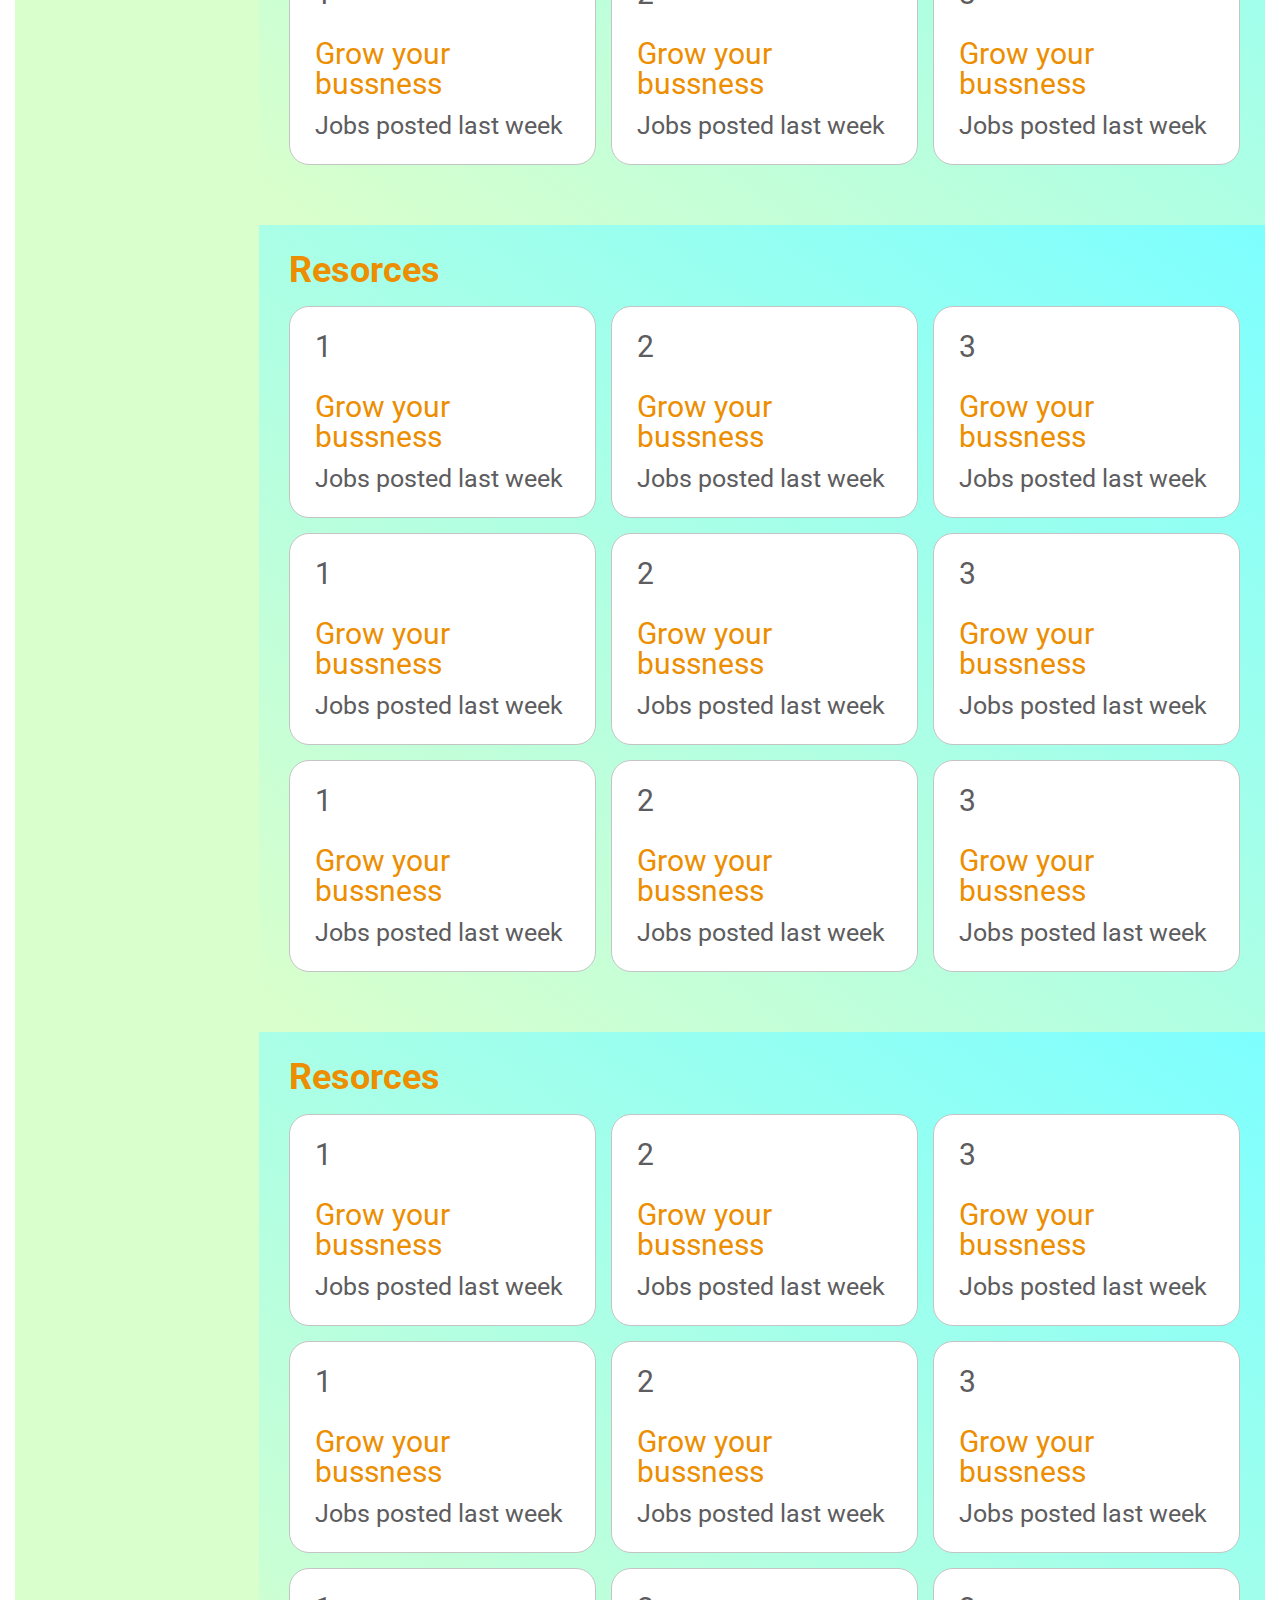
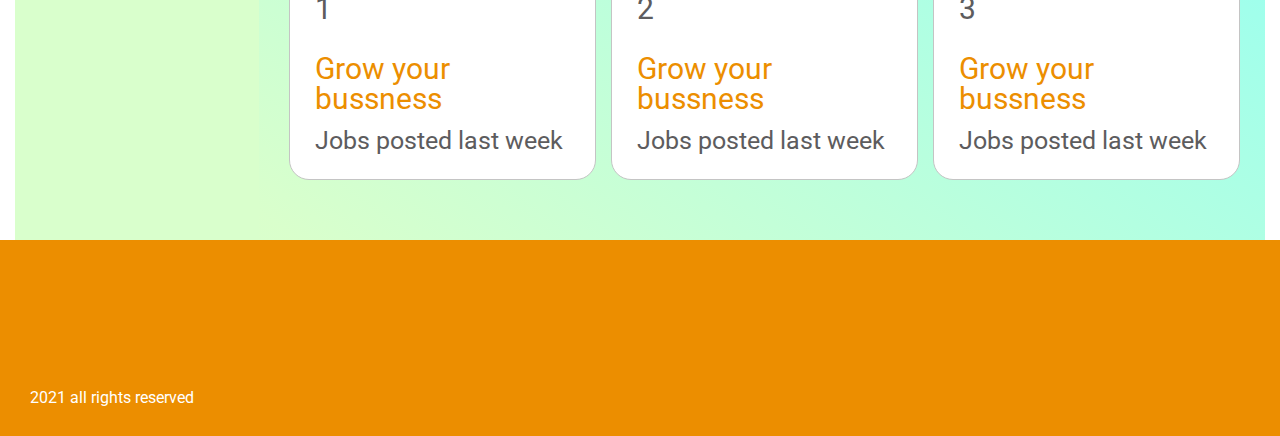
<file: resorces.html>
<!DOCTYPE html>
<html lang="ru">

<head>
	<title>Job PUB</title>
	<meta charset="UTF-8">
	<meta name="format-detection" content="telephone=no">
	<!-- <style>body{opacity: 0;}</style> -->
	<link rel="stylesheet" href="css/style.min.css?_v=20220121092148">
	<link rel="shortcut icon" href="img/main/navigation/icons/icon-09.svg">
	<!-- <meta name="robots" content="noindex, nofollow"> -->
	<meta name="viewport" content="width=device-width, initial-scale=1.0">
	<link href="https://fonts.googleapis.com/css?family=Roboto:300,300italic,regular,500,700,900&_v=20220121092148" rel="stylesheet" />
</head>

<body>
	<div class="wrapper">
		<header class="header">
			<div class="header__container">
				<div class="header__content menu">
					<a href="index.html" class="header__logo logo-header">
						<div class="logo-header__text">Job PUB</div>
					</a>
					<button type="button" class="menu__icon icon-menu"> <span></span> </button>
					<nav class="header__nav">

						<ul class="nav-header-links">
							<li class="nav-header-links__item"> <a href="index.html">Home</a> </li>
							<li class="nav-header-links__item"> <a href="#">About us</a> </li>
							<li class="nav-header-links__item"> <a href="job-vacances.html">Jobs</a> </li>
							<li class="nav-header-links__item"> <a href="resorces.html">Resorces</a> </li>
							<li class="nav-header-links__item"> <a href="employers.html">Employers</a> </li>
							<li class="nav-header-links__item"> <a href="#">Contact</a> </li>
						</ul>
					</nav>
					<a href="signin.html" class="header__login login-header">
						<div class="login-header__label">Name</div>
						<div class="login-header__img"> <img src="img/header/icon/login.svg" alt="logIn"></div>
					</a>
				</div>
			</div>

		</header>
		<div class="linksNav">
			<div class="linksNav__container">
				<div class="header__link-view">
					<a href="index.html">home</a>
					<span> > </span>
					<a href="dashboard.html">Dashboard</a>
					<span> > </span>
					<a href="resorces.html">resorces</a>
				</div>
			</div>
		</div>
		<main class="page">
			<div class="main__container">
				<div class="main__content content-main">
					<div class="content-main__navigation navigation-main">
						<a class="navigation-main__item" href="forum.html">
							<div class="navigation-main__link">
								<div class="navigation-main__img"><img class="-ibg" src="img/main/navigation/icons/icon-01.svg" alt="icon">
								</div>
								<span>Forum</span>
							</div>
						</a>
						<a class="navigation-main__item" href="job-vacances.html">
							<div class="navigation-main__link">
								<div class="navigation-main__img"><img class="-ibg" src="img/main/navigation/icons/icon-08.svg" alt="icon"> </div>
								<span>Job vacancies</span>
							</div>
						</a>
						<a class="navigation-main__item" href="curriculum.html">
							<div class="navigation-main__link">
								<div class="navigation-main__img"><img class="-ibg" src="img/main/navigation/icons/icon-04.svg" alt="icon"> </div>
								<span>Curriculum</span>
							</div>
						</a>
						<a class="navigation-main__item" href="employers.html">
							<div class="navigation-main__link">
								<div class="navigation-main__img"><img class="-ibg" src="img/main/navigation/icons/icon-05.svg" alt="icon"> </div>
								<span>Employers</span>
							</div>
						</a>
						<a class="navigation-main__item" href="resorces.html">
							<div class="navigation-main__link">
								<div class="navigation-main__img"><img class="-ibg" src="img/main/navigation/icons/icon-03.svg" alt="icon"> </div>
								<span>Resorces</span>
							</div>
						</a>
						<a class="navigation-main__item" href="news.html">
							<div class="navigation-main__link">
								<div class="navigation-main__img"><img class="-ibg" src="img/main/navigation/icons/icon-06.svg" alt="icon"> </div>
								<span>News</span>
							</div>
						</a>
						<a class="navigation-main__item" href="faq.html">
							<div class="navigation-main__link">
								<div class="navigation-main__img"><img class="-ibg" src="img/main/navigation/icons/icon-07.svg" alt="icon"> </div>
								<span>FAQ</span>
							</div>
						</a>
					</div>
					<div class="content-main__body body-main-content">
						<div class="body-main-content__resorces body-resorces">
							<div class="body-resorces__header page-header">
								<a class="page-header__title" href="resorces.html">Resorces</a>
							</div>
							<div class="body-resorces__items">
								<div class="body-resorces__item">
									<a href="#" class="item-resorces">
										<div class="item-resorces__top">1</div>
										<div class="item-resorces__middle">Grow your bussness</div>
										<div class="item-resorces__bottom">Jobs posted last week</div>
									</a>
								</div>
								<div class="body-resorces__item">
									<a href="#" class="item-resorces">
										<div class="item-resorces__top">2</div>
										<div class="item-resorces__middle">Grow your bussness</div>
										<div class="item-resorces__bottom">Jobs posted last week</div>
									</a>
								</div>
								<div class="body-resorces__item">
									<a href="#" class="item-resorces">
										<div class="item-resorces__top">3</div>
										<div class="item-resorces__middle">Grow your bussness</div>
										<div class="item-resorces__bottom">Jobs posted last week</div>
									</a>
								</div>
								<div class="body-resorces__item">
									<a href="#" class="item-resorces">
										<div class="item-resorces__top">1</div>
										<div class="item-resorces__middle">Grow your bussness</div>
										<div class="item-resorces__bottom">Jobs posted last week</div>
									</a>
								</div>
								<div class="body-resorces__item">
									<a href="#" class="item-resorces">
										<div class="item-resorces__top">2</div>
										<div class="item-resorces__middle">Grow your bussness</div>
										<div class="item-resorces__bottom">Jobs posted last week</div>
									</a>
								</div>
								<div class="body-resorces__item">
									<a href="#" class="item-resorces">
										<div class="item-resorces__top">3</div>
										<div class="item-resorces__middle">Grow your bussness</div>
										<div class="item-resorces__bottom">Jobs posted last week</div>
									</a>
								</div>
								<div class="body-resorces__item">
									<a href="#" class="item-resorces">
										<div class="item-resorces__top">1</div>
										<div class="item-resorces__middle">Grow your bussness</div>
										<div class="item-resorces__bottom">Jobs posted last week</div>
									</a>
								</div>
								<div class="body-resorces__item">
									<a href="#" class="item-resorces">
										<div class="item-resorces__top">2</div>
										<div class="item-resorces__middle">Grow your bussness</div>
										<div class="item-resorces__bottom">Jobs posted last week</div>
									</a>
								</div>
								<div class="body-resorces__item">
									<a href="#" class="item-resorces">
										<div class="item-resorces__top">3</div>
										<div class="item-resorces__middle">Grow your bussness</div>
										<div class="item-resorces__bottom">Jobs posted last week</div>
									</a>
								</div>
							</div>
						</div>
						<div class="body-main-content__resorces body-resorces">
							<div class="body-resorces__header page-header">
								<a class="page-header__title" href="resorces.html">Resorces</a>
							</div>
							<div class="body-resorces__items">
								<div class="body-resorces__item">
									<a href="#" class="item-resorces">
										<div class="item-resorces__top">1</div>
										<div class="item-resorces__middle">Grow your bussness</div>
										<div class="item-resorces__bottom">Jobs posted last week</div>
									</a>
								</div>
								<div class="body-resorces__item">
									<a href="#" class="item-resorces">
										<div class="item-resorces__top">2</div>
										<div class="item-resorces__middle">Grow your bussness</div>
										<div class="item-resorces__bottom">Jobs posted last week</div>
									</a>
								</div>
								<div class="body-resorces__item">
									<a href="#" class="item-resorces">
										<div class="item-resorces__top">3</div>
										<div class="item-resorces__middle">Grow your bussness</div>
										<div class="item-resorces__bottom">Jobs posted last week</div>
									</a>
								</div>
								<div class="body-resorces__item">
									<a href="#" class="item-resorces">
										<div class="item-resorces__top">1</div>
										<div class="item-resorces__middle">Grow your bussness</div>
										<div class="item-resorces__bottom">Jobs posted last week</div>
									</a>
								</div>
								<div class="body-resorces__item">
									<a href="#" class="item-resorces">
										<div class="item-resorces__top">2</div>
										<div class="item-resorces__middle">Grow your bussness</div>
										<div class="item-resorces__bottom">Jobs posted last week</div>
									</a>
								</div>
								<div class="body-resorces__item">
									<a href="#" class="item-resorces">
										<div class="item-resorces__top">3</div>
										<div class="item-resorces__middle">Grow your bussness</div>
										<div class="item-resorces__bottom">Jobs posted last week</div>
									</a>
								</div>
								<div class="body-resorces__item">
									<a href="#" class="item-resorces">
										<div class="item-resorces__top">1</div>
										<div class="item-resorces__middle">Grow your bussness</div>
										<div class="item-resorces__bottom">Jobs posted last week</div>
									</a>
								</div>
								<div class="body-resorces__item">
									<a href="#" class="item-resorces">
										<div class="item-resorces__top">2</div>
										<div class="item-resorces__middle">Grow your bussness</div>
										<div class="item-resorces__bottom">Jobs posted last week</div>
									</a>
								</div>
								<div class="body-resorces__item">
									<a href="#" class="item-resorces">
										<div class="item-resorces__top">3</div>
										<div class="item-resorces__middle">Grow your bussness</div>
										<div class="item-resorces__bottom">Jobs posted last week</div>
									</a>
								</div>
							</div>
						</div>
						<div class="body-main-content__resorces body-resorces">
							<div class="body-resorces__header page-header">
								<a class="page-header__title" href="resorces.html">Resorces</a>
							</div>
							<div class="body-resorces__items">
								<div class="body-resorces__item">
									<a href="#" class="item-resorces">
										<div class="item-resorces__top">1</div>
										<div class="item-resorces__middle">Grow your bussness</div>
										<div class="item-resorces__bottom">Jobs posted last week</div>
									</a>
								</div>
								<div class="body-resorces__item">
									<a href="#" class="item-resorces">
										<div class="item-resorces__top">2</div>
										<div class="item-resorces__middle">Grow your bussness</div>
										<div class="item-resorces__bottom">Jobs posted last week</div>
									</a>
								</div>
								<div class="body-resorces__item">
									<a href="#" class="item-resorces">
										<div class="item-resorces__top">3</div>
										<div class="item-resorces__middle">Grow your bussness</div>
										<div class="item-resorces__bottom">Jobs posted last week</div>
									</a>
								</div>
								<div class="body-resorces__item">
									<a href="#" class="item-resorces">
										<div class="item-resorces__top">1</div>
										<div class="item-resorces__middle">Grow your bussness</div>
										<div class="item-resorces__bottom">Jobs posted last week</div>
									</a>
								</div>
								<div class="body-resorces__item">
									<a href="#" class="item-resorces">
										<div class="item-resorces__top">2</div>
										<div class="item-resorces__middle">Grow your bussness</div>
										<div class="item-resorces__bottom">Jobs posted last week</div>
									</a>
								</div>
								<div class="body-resorces__item">
									<a href="#" class="item-resorces">
										<div class="item-resorces__top">3</div>
										<div class="item-resorces__middle">Grow your bussness</div>
										<div class="item-resorces__bottom">Jobs posted last week</div>
									</a>
								</div>
								<div class="body-resorces__item">
									<a href="#" class="item-resorces">
										<div class="item-resorces__top">1</div>
										<div class="item-resorces__middle">Grow your bussness</div>
										<div class="item-resorces__bottom">Jobs posted last week</div>
									</a>
								</div>
								<div class="body-resorces__item">
									<a href="#" class="item-resorces">
										<div class="item-resorces__top">2</div>
										<div class="item-resorces__middle">Grow your bussness</div>
										<div class="item-resorces__bottom">Jobs posted last week</div>
									</a>
								</div>
								<div class="body-resorces__item">
									<a href="#" class="item-resorces">
										<div class="item-resorces__top">3</div>
										<div class="item-resorces__middle">Grow your bussness</div>
										<div class="item-resorces__bottom">Jobs posted last week</div>
									</a>
								</div>
							</div>
						</div>
						<div class="body-main-content__resorces body-resorces">
							<div class="body-resorces__header page-header">
								<a class="page-header__title" href="resorces.html">Resorces</a>
							</div>
							<div class="body-resorces__items">
								<div class="body-resorces__item">
									<a href="#" class="item-resorces">
										<div class="item-resorces__top">1</div>
										<div class="item-resorces__middle">Grow your bussness</div>
										<div class="item-resorces__bottom">Jobs posted last week</div>
									</a>
								</div>
								<div class="body-resorces__item">
									<a href="#" class="item-resorces">
										<div class="item-resorces__top">2</div>
										<div class="item-resorces__middle">Grow your bussness</div>
										<div class="item-resorces__bottom">Jobs posted last week</div>
									</a>
								</div>
								<div class="body-resorces__item">
									<a href="#" class="item-resorces">
										<div class="item-resorces__top">3</div>
										<div class="item-resorces__middle">Grow your bussness</div>
										<div class="item-resorces__bottom">Jobs posted last week</div>
									</a>
								</div>
								<div class="body-resorces__item">
									<a href="#" class="item-resorces">
										<div class="item-resorces__top">1</div>
										<div class="item-resorces__middle">Grow your bussness</div>
										<div class="item-resorces__bottom">Jobs posted last week</div>
									</a>
								</div>
								<div class="body-resorces__item">
									<a href="#" class="item-resorces">
										<div class="item-resorces__top">2</div>
										<div class="item-resorces__middle">Grow your bussness</div>
										<div class="item-resorces__bottom">Jobs posted last week</div>
									</a>
								</div>
								<div class="body-resorces__item">
									<a href="#" class="item-resorces">
										<div class="item-resorces__top">3</div>
										<div class="item-resorces__middle">Grow your bussness</div>
										<div class="item-resorces__bottom">Jobs posted last week</div>
									</a>
								</div>
								<div class="body-resorces__item">
									<a href="#" class="item-resorces">
										<div class="item-resorces__top">1</div>
										<div class="item-resorces__middle">Grow your bussness</div>
										<div class="item-resorces__bottom">Jobs posted last week</div>
									</a>
								</div>
								<div class="body-resorces__item">
									<a href="#" class="item-resorces">
										<div class="item-resorces__top">2</div>
										<div class="item-resorces__middle">Grow your bussness</div>
										<div class="item-resorces__bottom">Jobs posted last week</div>
									</a>
								</div>
								<div class="body-resorces__item">
									<a href="#" class="item-resorces">
										<div class="item-resorces__top">3</div>
										<div class="item-resorces__middle">Grow your bussness</div>
										<div class="item-resorces__bottom">Jobs posted last week</div>
									</a>
								</div>
							</div>
						</div>
						<div class="body-main-content__resorces body-resorces">
							<div class="body-resorces__header page-header">
								<a class="page-header__title" href="resorces.html">Resorces</a>
							</div>
							<div class="body-resorces__items">
								<div class="body-resorces__item">
									<a href="#" class="item-resorces">
										<div class="item-resorces__top">1</div>
										<div class="item-resorces__middle">Grow your bussness</div>
										<div class="item-resorces__bottom">Jobs posted last week</div>
									</a>
								</div>
								<div class="body-resorces__item">
									<a href="#" class="item-resorces">
										<div class="item-resorces__top">2</div>
										<div class="item-resorces__middle">Grow your bussness</div>
										<div class="item-resorces__bottom">Jobs posted last week</div>
									</a>
								</div>
								<div class="body-resorces__item">
									<a href="#" class="item-resorces">
										<div class="item-resorces__top">3</div>
										<div class="item-resorces__middle">Grow your bussness</div>
										<div class="item-resorces__bottom">Jobs posted last week</div>
									</a>
								</div>
								<div class="body-resorces__item">
									<a href="#" class="item-resorces">
										<div class="item-resorces__top">1</div>
										<div class="item-resorces__middle">Grow your bussness</div>
										<div class="item-resorces__bottom">Jobs posted last week</div>
									</a>
								</div>
								<div class="body-resorces__item">
									<a href="#" class="item-resorces">
										<div class="item-resorces__top">2</div>
										<div class="item-resorces__middle">Grow your bussness</div>
										<div class="item-resorces__bottom">Jobs posted last week</div>
									</a>
								</div>
								<div class="body-resorces__item">
									<a href="#" class="item-resorces">
										<div class="item-resorces__top">3</div>
										<div class="item-resorces__middle">Grow your bussness</div>
										<div class="item-resorces__bottom">Jobs posted last week</div>
									</a>
								</div>
								<div class="body-resorces__item">
									<a href="#" class="item-resorces">
										<div class="item-resorces__top">1</div>
										<div class="item-resorces__middle">Grow your bussness</div>
										<div class="item-resorces__bottom">Jobs posted last week</div>
									</a>
								</div>
								<div class="body-resorces__item">
									<a href="#" class="item-resorces">
										<div class="item-resorces__top">2</div>
										<div class="item-resorces__middle">Grow your bussness</div>
										<div class="item-resorces__bottom">Jobs posted last week</div>
									</a>
								</div>
								<div class="body-resorces__item">
									<a href="#" class="item-resorces">
										<div class="item-resorces__top">3</div>
										<div class="item-resorces__middle">Grow your bussness</div>
										<div class="item-resorces__bottom">Jobs posted last week</div>
									</a>
								</div>
							</div>
						</div>
						<div class="body-main-content__resorces body-resorces">
							<div class="body-resorces__header page-header">
								<a class="page-header__title" href="resorces.html">Resorces</a>
							</div>
							<div class="body-resorces__items">
								<div class="body-resorces__item">
									<a href="#" class="item-resorces">
										<div class="item-resorces__top">1</div>
										<div class="item-resorces__middle">Grow your bussness</div>
										<div class="item-resorces__bottom">Jobs posted last week</div>
									</a>
								</div>
								<div class="body-resorces__item">
									<a href="#" class="item-resorces">
										<div class="item-resorces__top">2</div>
										<div class="item-resorces__middle">Grow your bussness</div>
										<div class="item-resorces__bottom">Jobs posted last week</div>
									</a>
								</div>
								<div class="body-resorces__item">
									<a href="#" class="item-resorces">
										<div class="item-resorces__top">3</div>
										<div class="item-resorces__middle">Grow your bussness</div>
										<div class="item-resorces__bottom">Jobs posted last week</div>
									</a>
								</div>
								<div class="body-resorces__item">
									<a href="#" class="item-resorces">
										<div class="item-resorces__top">1</div>
										<div class="item-resorces__middle">Grow your bussness</div>
										<div class="item-resorces__bottom">Jobs posted last week</div>
									</a>
								</div>
								<div class="body-resorces__item">
									<a href="#" class="item-resorces">
										<div class="item-resorces__top">2</div>
										<div class="item-resorces__middle">Grow your bussness</div>
										<div class="item-resorces__bottom">Jobs posted last week</div>
									</a>
								</div>
								<div class="body-resorces__item">
									<a href="#" class="item-resorces">
										<div class="item-resorces__top">3</div>
										<div class="item-resorces__middle">Grow your bussness</div>
										<div class="item-resorces__bottom">Jobs posted last week</div>
									</a>
								</div>
								<div class="body-resorces__item">
									<a href="#" class="item-resorces">
										<div class="item-resorces__top">1</div>
										<div class="item-resorces__middle">Grow your bussness</div>
										<div class="item-resorces__bottom">Jobs posted last week</div>
									</a>
								</div>
								<div class="body-resorces__item">
									<a href="#" class="item-resorces">
										<div class="item-resorces__top">2</div>
										<div class="item-resorces__middle">Grow your bussness</div>
										<div class="item-resorces__bottom">Jobs posted last week</div>
									</a>
								</div>
								<div class="body-resorces__item">
									<a href="#" class="item-resorces">
										<div class="item-resorces__top">3</div>
										<div class="item-resorces__middle">Grow your bussness</div>
										<div class="item-resorces__bottom">Jobs posted last week</div>
									</a>
								</div>
							</div>
						</div>
					</div>
				</div>
			</div>
		</main>
		<footer class="footer">
			<div class="footer__text">2021 all rights reserved</div>
			<div class="footer__container">
			</div>
		</footer>
	</div>
	<!-- 
<div id="popup" aria-hidden="true" class="popup">
	<div class="popup__wrapper">
		<div class="popup__content">
			<button data-close type="button" class="popup__close">Закрыть</button>
			<div class="popup__text">
			</div>
		</div>
	</div>
</div>
 -->

	<script src="js/app.min.js?_v=20220121092148"></script>
</body>

</html>
</file>
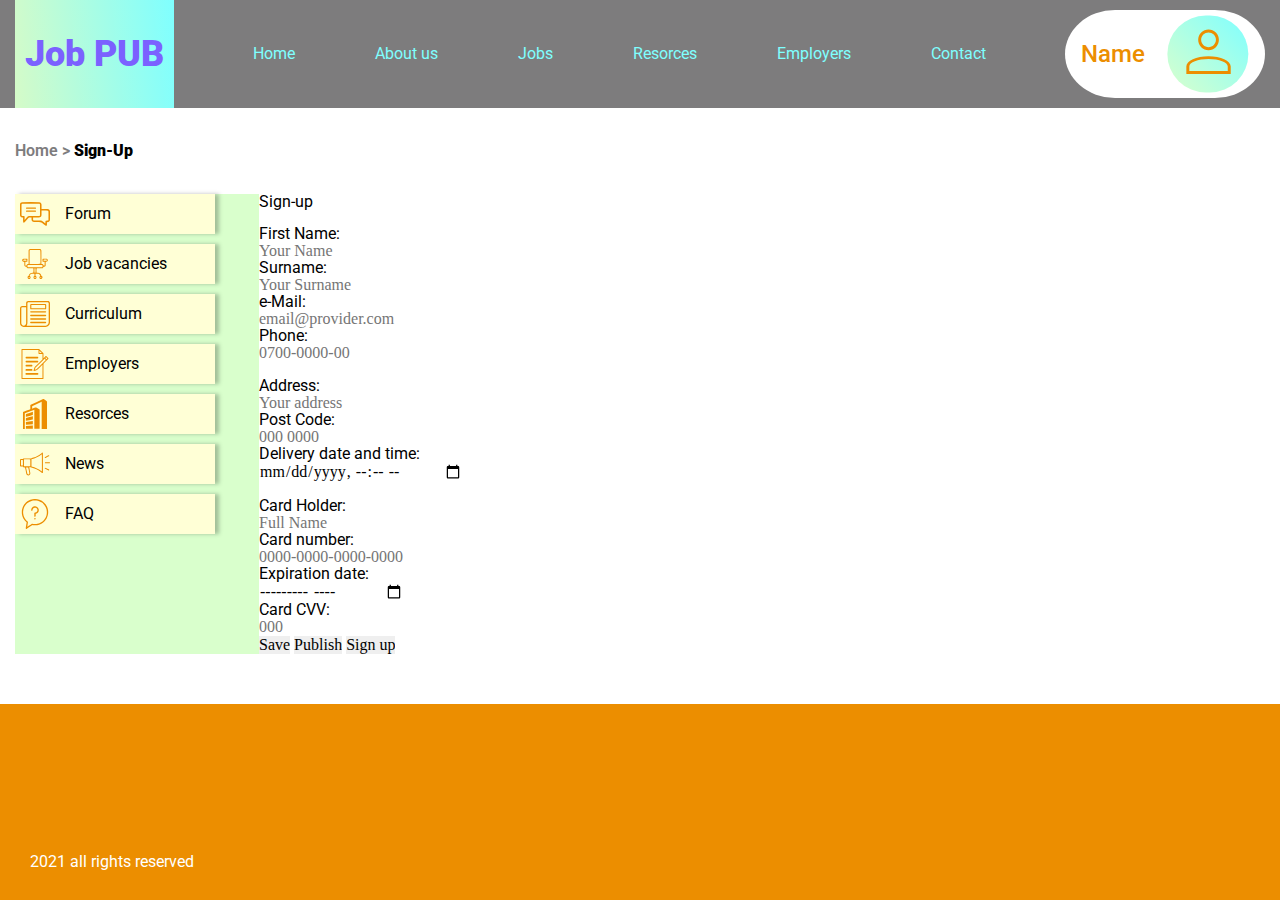
<file: signin.html>
<!DOCTYPE html>
<html lang="ru">

<head>
	<title>Job PUB</title>
	<meta charset="UTF-8">
	<meta name="format-detection" content="telephone=no">
	<!-- <style>body{opacity: 0;}</style> -->
	<link rel="stylesheet" href="css/style.min.css?_v=20220121092148">
	<link rel="shortcut icon" href="img/main/navigation/icons/icon-09.svg">
	<!-- <meta name="robots" content="noindex, nofollow"> -->
	<meta name="viewport" content="width=device-width, initial-scale=1.0">
	<link href="https://fonts.googleapis.com/css?family=Roboto:300,300italic,regular,500,700,900&_v=20220121092148" rel="stylesheet" />
</head>

<body>
	<div class="wrapper">
		<header class="header">
			<div class="header__container">
				<div class="header__content menu">
					<a href="index.html" class="header__logo logo-header">
						<div class="logo-header__text">Job PUB</div>
					</a>
					<button type="button" class="menu__icon icon-menu"> <span></span> </button>
					<nav class="header__nav">

						<ul class="nav-header-links">
							<li class="nav-header-links__item"> <a href="index.html">Home</a> </li>
							<li class="nav-header-links__item"> <a href="#">About us</a> </li>
							<li class="nav-header-links__item"> <a href="job-vacances.html">Jobs</a> </li>
							<li class="nav-header-links__item"> <a href="resorces.html">Resorces</a> </li>
							<li class="nav-header-links__item"> <a href="employers.html">Employers</a> </li>
							<li class="nav-header-links__item"> <a href="#">Contact</a> </li>
						</ul>
					</nav>
					<a href="signin.html" class="header__login login-header">
						<div class="login-header__label">Name</div>
						<div class="login-header__img"> <img src="img/header/icon/login.svg" alt="logIn"></div>
					</a>
				</div>
			</div>

		</header>
		<div class="linksNav">
			<div class="linksNav__container">
				<div class="header__link-view">
					<a href="index.html">home</a>
					<span> > </span>
					<a href="sign-up">sign-up</a>
				</div>
			</div>
		</div>
		<main class="page">
			<div class="main__container">
				<div class="main__content content-main">
					<div class="content-main__navigation navigation-main">
						<a class="navigation-main__item" href="forum.html">
							<div class="navigation-main__link">
								<div class="navigation-main__img"><img class="-ibg" src="img/main/navigation/icons/icon-01.svg" alt="icon">
								</div>
								<span>Forum</span>
							</div>
						</a>
						<a class="navigation-main__item" href="job-vacances.html">
							<div class="navigation-main__link">
								<div class="navigation-main__img"><img class="-ibg" src="img/main/navigation/icons/icon-08.svg" alt="icon"> </div>
								<span>Job vacancies</span>
							</div>
						</a>
						<a class="navigation-main__item" href="curriculum.html">
							<div class="navigation-main__link">
								<div class="navigation-main__img"><img class="-ibg" src="img/main/navigation/icons/icon-04.svg" alt="icon"> </div>
								<span>Curriculum</span>
							</div>
						</a>
						<a class="navigation-main__item" href="employers.html">
							<div class="navigation-main__link">
								<div class="navigation-main__img"><img class="-ibg" src="img/main/navigation/icons/icon-05.svg" alt="icon"> </div>
								<span>Employers</span>
							</div>
						</a>
						<a class="navigation-main__item" href="resorces.html">
							<div class="navigation-main__link">
								<div class="navigation-main__img"><img class="-ibg" src="img/main/navigation/icons/icon-03.svg" alt="icon"> </div>
								<span>Resorces</span>
							</div>
						</a>
						<a class="navigation-main__item" href="news.html">
							<div class="navigation-main__link">
								<div class="navigation-main__img"><img class="-ibg" src="img/main/navigation/icons/icon-06.svg" alt="icon"> </div>
								<span>News</span>
							</div>
						</a>
						<a class="navigation-main__item" href="faq.html">
							<div class="navigation-main__link">
								<div class="navigation-main__img"><img class="-ibg" src="img/main/navigation/icons/icon-07.svg" alt="icon"> </div>
								<span>FAQ</span>
							</div>
						</a>
					</div>
					<div class="content-main__body body-main-content">
						<section class="section" id="sign-up">
							<div class="row">
								<form class="form delivery-address" action="">
									<h4>Sign-up</h4>
									<br>
									<label for="name">First Name:</label>
									<br>
									<input type="text" id="name" name="name" placeholder="Your Name" required>
									<br>
									<label for="surname">Surname:</label>
									<br>
									<input type="text" id="surname" name="surname" placeholder="Your Surname" required>
									<br>
									<label for="email">e-Mail:</label>
									<br>
									<input type="email" id="email" name="email" placeholder="email@provider.com" required>
									<br>
									<label for="phone">Phone:</label>
									<br>
									<input type="tel" id="phone" name="phone" placeholder="0700-0000-00" pattern="[0-9]{4}-[0-9]{4}-[0-9]{2}" required>
									<br>
									<br>
									<label for="address">Address:</label>
									<br>
									<input type="text" id="address" name="address" placeholder="Your address">
									<br>
									<label for="post-code">Post Code:</label>
									<br>
									<input type="text" id="post-code" name="post-code" placeholder="000 0000" pattern="[0-9]{3}-[0-9]{4}">
									<br>
									<label for="delivery-date">Delivery date and time:</label>
									<br>
									<input type="datetime-local" id="delivery-date" name="delivery-date">
									<br>

									<br>
									<label for="card-holder">Card Holder:</label>
									<br>
									<input type="text" placeholder="Full Name" required>
									<br>
									<label for="card-number">Card number:</label>
									<br>
									<input type="text" id="card-number" name="card-number" placeholder="0000-0000-0000-0000" pattern="[0-9]{4}-[0-9]{4}-[0-9]{4}-[0-9]{4}">
									<br>
									<label for="expiration-date">Expiration date:
									</label><br>
									<input type="month" id="expiration-date" name="expiration-date">
									<br>
									<label for="cvv">Card CVV:</label>
									<br>
									<input type="password" id="cvv" name="cvv" placeholder="000" pattern="[0-9]{3}">
									<br>

									<input type="Submit" value="Save">
									<input type="Submit" value="Publish">
									<input type="Submit" value="Sign up">


								</form>
								<!-- JSToggle -->
								<script>
									var MenuItems = document.getElementById("MenuItems");

									MenuItems.style.maxHeight = "0px";

									function menutoggle() {
										if (MenuItems.style.maxHeight == "0px") {
											MenuItems.style.maxHeight = "200px";
										} else {
											MenuItems.style.maxHeight = "0px";
										}
									}
								</script>
								<!-- ToggleMenu -->
								<script>
									const btnMobile = document.getElementById('btn-mobile');

									function toggleMenu(event) {
										if (event.type === 'touchstart') event.preventDefault();
										const nav = document.getElementById('nav');
										nav.classList.toggle('active');
										const active = nav.classList.contains('active');
										event.currentTarget.setAttribute('aria-expanded', active);
										if (active) {
											event.currentTarget.setAttribute('aria-label', 'Fechar Menu');
										} else {
											event.currentTarget.setAttribute('aria-label', 'Abrir Menu');
										}
									}

									btnMobile.addEventListener('click', toggleMenu);
									btnMobile.addEventListener('touchstart', toggleMenu);
								</script>
								<!-- submit-file -->
								<script>
									function myFunction() {
										var x = document.getElementById("myFile");
										x.disabled = true;
									}
								</script>
								<!-- slideDtories -->
								<script>
									class SlideStories {
										constructor(id) {
											this.slide = document.querySelector(`[data-slide="${id}"]`);
											this.active = 0;
											this.init();
										}

										activeSlide(index) {
											this.active = index;
											this.items.forEach((item) => item.classList.remove('active'));
											this.items[index].classList.add('active');
											this.thumbItems.forEach((item) => item.classList.remove('active'));
											this.thumbItems[index].classList.add('active');
											this.autoSlide();
										}

										prev() {
											if (this.active > 0) {
												this.activeSlide(this.active - 1);
											} else {
												this.activeSlide(this.items.length - 1);
											}
										}

										next() {
											if (this.active < this.items.length - 1) {
												this.activeSlide(this.active + 1);
											} else {
												this.activeSlide(0);
											}
										}

										addNavigation() {
											const nextBtn = this.slide.querySelector('.slide-next');
											const prevBtn = this.slide.querySelector('.slide-prev');
											nextBtn.addEventListener('click', this.next);
											prevBtn.addEventListener('click', this.prev);
										}

										addThumbItems() {
											this.items.forEach(() => (this.thumb.innerHTML += `<span></span>`));
											this.thumbItems = Array.from(this.thumb.children);
										}

										autoSlide() {
											clearTimeout(this.timeout);
											this.timeout = setTimeout(this.next, 5000);
										}

										init() {
											this.next = this.next.bind(this);
											this.prev = this.prev.bind(this);
											this.items = this.slide.querySelectorAll('.slide-items > *');
											this.thumb = this.slide.querySelector('.slide-thumb');
											this.addThumbItems();
											this.activeSlide(0);
											this.addNavigation();
										}
									}
									new SlideStories('slide');
								</script>
								<!-- Stars -->
								<script>
									$(':radio').change(function() {
										console.log('New star rating: ' + this.value);
									});
								</script>



							</div>

						</section>

					</div>
				</div>
			</div>
		</main>
		<footer class="footer">
			<div class="footer__text">2021 all rights reserved</div>
			<div class="footer__container">
			</div>
		</footer>
	</div>
	<!-- 
<div id="popup" aria-hidden="true" class="popup">
	<div class="popup__wrapper">
		<div class="popup__content">
			<button data-close type="button" class="popup__close">Закрыть</button>
			<div class="popup__text">
			</div>
		</div>
	</div>
</div>
 -->

	<script src="js/app.min.js?_v=20220121092148"></script>
</body>

</html>
</file>
<file: css/style.min.css>
@charset "UTF-8";*{padding:0;margin:0;border:0}*,:after,:before{-webkit-box-sizing:border-box;box-sizing:border-box}body,html{height:100%;min-width:320px}body{color:#000;line-height:1;font-family:"";font-size:1rem;-ms-text-size-adjust:100%;-moz-text-size-adjust:100%;-webkit-text-size-adjust:100%;-webkit-font-smoothing:antialiased;-moz-osx-font-smoothing:grayscale}button,input,textarea{font-family:"";font-size:inherit}button{cursor:pointer;color:inherit;background-color:inherit}a{color:inherit}a:link,a:visited{text-decoration:none}a:hover{text-decoration:none}ul li{list-style:none}img{vertical-align:top}h1,h2,h3,h4,h5,h6{font-weight:inherit;font-size:inherit}.lock body{overflow:hidden;-ms-touch-action:none;touch-action:none}.wrapper{min-height:100%;display:-webkit-box;display:-ms-flexbox;display:flex;-webkit-box-orient:vertical;-webkit-box-direction:normal;-ms-flex-direction:column;flex-direction:column;overflow:hidden}.wrapper>main{-webkit-box-flex:1;-ms-flex:1 1 auto;flex:1 1 auto}.wrapper>*{min-width:0}[class*=__container]{max-width:91.875rem;-webkit-box-sizing:content-box;box-sizing:content-box;margin:0 auto;padding:0 .9375rem}[class*=-ibg]{position:relative}[class*=-ibg] img{position:absolute;width:100%;height:100%;top:0;left:0;-o-object-fit:cover;object-fit:cover}[class*=-ibg_contain] img{-o-object-fit:contain;object-fit:contain}.wrapper{font-family:Roboto}.page-header{margin-bottom:15px}.page-header__title{color:#ec8e00;font-size:2.25rem;line-height:116%;font-weight:700;text-transform:capitalize}.header{background-color:#7d7c7d}.header__content{display:-webkit-box;display:-ms-flexbox;display:flex;-webkit-box-pack:justify;-ms-flex-pack:justify;justify-content:space-between;gap:10px}.header__logo{position:relative;z-index:4}.header__nav{-webkit-box-flex:1;-ms-flex-positive:1;flex-grow:1;margin:0 4rem;display:-ms-grid;display:grid}.header__link-view{background-color:#fff}.logo-header{display:-ms-grid;display:grid;-webkit-box-align:center;-ms-flex-align:center;align-items:center;background:-o-linear-gradient(186.72deg,#7fffff 0,rgba(216,255,202,.97) 100%);background:linear-gradient(263.28deg,#7fffff 0,rgba(216,255,202,.97) 100%)}.logo-header__text{font-weight:900;font-size:4.25rem;line-height:117%;padding:0 10px;color:#7b61ff;text-align:center}.nav-header-links{color:#7fffff;font-size:1.5rem;display:-webkit-box;display:-ms-flexbox;display:flex;gap:10px;-webkit-box-pack:justify;-ms-flex-pack:justify;justify-content:space-between;-webkit-box-align:center;-ms-flex-align:center;align-items:center}.nav-header-links__item{display:-ms-grid;display:grid;padding:5px}.login-header{display:-webkit-box;display:-ms-flexbox;display:flex;background-color:#fff;-webkit-box-align:center;-ms-flex-align:center;align-items:center;font-weight:500;font-size:1.5rem;line-height:1.875rem;color:#ec8e00;margin:10px 0;padding:5px;-ms-flex-preferred-size:200px;flex-basis:200px;-ms-flex-pack:distribute;justify-content:space-around;border-radius:25% 25% 25% 25%/50% 50% 50% 50%;position:relative;z-index:4}.icon-menu{display:none}.footer{padding:150px 30px 30px 30px;background-color:#ec8e00}.footer__text{color:#fff}.linksNav{padding:35px 0;text-transform:capitalize;color:#7d7c7d;font-weight:600}.header__link-view :last-child{color:#000;font-weight:900}.header__link-view :hover{color:#000}.content-main{display:-webkit-box;display:-ms-flexbox;display:flex}.content-main__navigation{max-width:244px;width:100%}.content-main__body{-webkit-box-flex:1;-ms-flex:1 1 auto;flex:1 1 auto;display:-webkit-box;display:-ms-flexbox;display:flex;-ms-flex-wrap:wrap;flex-wrap:wrap}.content-main__body>*{-webkit-box-flex:1;-ms-flex:1 1 50%;flex:1 1 50%}.navigation-main{background:rgba(216,255,202,.97);-webkit-box-flex:0;-ms-flex:0 0 244px;flex:0 0 244px}.navigation-main__item{display:block;margin-bottom:10px}.navigation-main__link{background:#ffffd6;max-width:200px;-webkit-transition:all .3s;-o-transition:all .3s;transition:all .3s;display:-webkit-box;display:-ms-flexbox;display:flex;-webkit-box-align:center;-ms-flex-align:center;align-items:center;gap:10px;-webkit-box-shadow:4px 0 4px 0 rgba(0,0,0,.25);box-shadow:4px 0 4px 0 rgba(0,0,0,.25)}.navigation-main__link:hover{-webkit-box-shadow:0 0 1px 1px #7fff;box-shadow:0 0 1px 1px #7fff;max-width:100%;font-weight:900;letter-spacing:.08rem;-webkit-transition:all .3s;-o-transition:all .3s;transition:all .3s;background:#f5f5ac;-webkit-box-shadow:0 4px 4px 0 rgba(0,0,0,.25);box-shadow:0 4px 4px 0 rgba(0,0,0,.25)}.navigation-main__img{padding:5px;width:40px;height:40px}.navigation-main__img img{width:30px;height:30px}.body-main-content__forum{-webkit-box-flex:1;-ms-flex:1 0 300px;flex:1 0 300px;min-width:200px;padding:0 0 30px 30px}.content-forum{display:-webkit-box;display:-ms-flexbox;display:flex;-webkit-box-orient:vertical;-webkit-box-direction:normal;-ms-flex-direction:column;flex-direction:column;row-gap:15px;padding:1px;overflow-y:auto}.content-forum::-webkit-scrollbar{display:none}.content-forum__item{display:-webkit-box;display:-ms-flexbox;display:flex;-webkit-box-align:center;-ms-flex-align:center;align-items:center;background:#ffffd6;border-radius:20px;margin:0 1px;border:1px solid #ffffd6;-webkit-box-shadow:0 0 4px 0 rgba(0,0,0,.25);box-shadow:0 0 4px 0 rgba(0,0,0,.25);padding:8px;gap:8px;-webkit-transition:all ease .3s;-o-transition:all ease .3s;transition:all ease .3s}.content-forum__item:hover{background:#f5f5ac;-webkit-transition:all ease .3s;-o-transition:all ease .3s;transition:all ease .3s}.content-forum__img{-webkit-box-flex:0;-ms-flex:0 0 50px;flex:0 0 50px;background-color:#ffebcd;border-radius:50%;overflow:hidden;height:50px;-webkit-box-shadow:0 2px 4px 0 rgba(0,0,0,.25);box-shadow:0 2px 4px 0 rgba(0,0,0,.25)}.text-forum-content__title{font-size:.562rem;line-height:122%;font-weight:700;text-transform:uppercase;color:#ec8e00;margin-bottom:5px}.text-forum-content__message{font-size:1.25rem;line-height:116%;color:#5d5c5e;margin-bottom:5px}.text-forum-content__date{font-size:.562rem;line-height:122%;text-transform:uppercase;color:#ec8e00}._padding15{padding-bottom:15px}.body-form{padding:0}.forum-form{display:-ms-grid;display:grid;-ms-grid-columns:(1fr)[6];grid-template-columns:repeat(6,1fr);background:-o-linear-gradient(233.94deg,#7dffff 0,rgba(216,255,202,.97) 98.36%);background:linear-gradient(216.06deg,#7dffff 0,rgba(216,255,202,.97) 98.36%);padding:30px 15px;gap:10px;border-radius:20px}.forum-form__textarea{-ms-grid-column-span:6;grid-column:span 6;padding:5px 10px;border-radius:20px;resize:none}.forum-form__name{-ms-grid-column-span:3;grid-column:span 3;padding:5px 10px;border-radius:20px}.forum-form__surname{-ms-grid-column-span:3;grid-column:span 3;padding:5px 10px;border-radius:20px}.forum-form__button{-ms-grid-column-span:6;grid-column:span 6;padding:5px 10px;text-transform:uppercase;border-radius:20px;background-color:#ffffd6;border:1px solid rgba(202,225,193,.97);-webkit-box-shadow:0 1px 2px 2px rgba(216,255,202,.97);box-shadow:0 1px 2px 2px rgba(216,255,202,.97);border-radius:20px;-webkit-transition:.5s;-o-transition:.5s;transition:.5s}.forum-form__button:hover{background-color:#ec8e00;-webkit-box-shadow:0 0 0 0 rgba(216,255,202,.97);box-shadow:0 0 0 0 rgba(216,255,202,.97);-webkit-transition:.5s;-o-transition:.5s;transition:.5s}.body-main-content__job-vacancies{display:-webkit-box;display:-ms-flexbox;display:flex;-webkit-box-orient:vertical;-webkit-box-direction:normal;-ms-flex-direction:column;flex-direction:column;-webkit-box-flex:1;-ms-flex:1 1 70%;flex:1 1 70%;padding:0 0 30px 30px}.body-vacancies__body{display:-webkit-box;display:-ms-flexbox;display:flex;-ms-flex-wrap:wrap;flex-wrap:wrap;gap:15px;-webkit-box-flex:1;-ms-flex-positive:1;flex-grow:1}.vacancies-item{-webkit-box-flex:1;-ms-flex:1 1 49%;flex:1 1 49%;border-radius:20px;display:-webkit-box;display:-ms-flexbox;display:flex;-webkit-box-orient:vertical;-webkit-box-direction:normal;-ms-flex-direction:column;flex-direction:column;-webkit-box-pack:center;-ms-flex-pack:center;justify-content:center;-webkit-transition:all ease .3s;-o-transition:all ease .3s;transition:all ease .3s}.vacancies-item:nth-child(odd){border:2px solid #7dffff}.vacancies-item:nth-child(odd):hover{background:#d8ffca;-webkit-transition:all ease .3s;-o-transition:all ease .3s;transition:all ease .3s;-webkit-box-shadow:1px 1px 1px 1px #7dffff;box-shadow:1px 1px 1px 1px #7dffff}.vacancies-item:nth-child(odd) img{border:1px solid #7dffff}.vacancies-item:nth-child(even){border:2px solid #d8ffca}.vacancies-item:nth-child(even):hover{background:#7dffff;-webkit-box-shadow:1px 1px 1px 1px #d8ffca;box-shadow:1px 1px 1px 1px #d8ffca;-webkit-transition:all ease .3s;-o-transition:all ease .3s;transition:all ease .3s}.vacancies-item:nth-child(even) img{border:1px solid #d8ffca}.vacancies-item__content{-webkit-box-flex:1;-ms-flex-positive:1;flex-grow:1;display:-webkit-box;display:-ms-flexbox;display:flex;-webkit-box-align:center;-ms-flex-align:center;align-items:center;gap:10px;padding:18px 10px}.vacancies-item__img{-ms-flex-item-align:stretch;-ms-grid-row-align:stretch;align-self:stretch;-webkit-box-flex:1;-ms-flex:1 1 20%;flex:1 1 20%}.text-vacancies{color:#7d7c7d;display:-webkit-box;display:-ms-flexbox;display:flex;-webkit-box-orient:vertical;-webkit-box-direction:normal;-ms-flex-direction:column;flex-direction:column;height:100%}.text-vacancies__title{color:#000;font-size:1.125rem;line-height:116%;margin-top:1rem;text-transform:uppercase;font-weight:700}.text-vacancies__subtitle{-webkit-box-flex:1;-ms-flex-positive:1;flex-grow:1;font-size:.875rem;line-height:116%;margin-bottom:1rem;font-weight:700}.text-vacancies__sallary{font-size:.75rem;line-height:116%;margin-bottom:.5rem}.sallary-item{display:-webkit-box;display:-ms-flexbox;display:flex;gap:1rem}.sallary-item__currency{display:-webkit-box;display:-ms-flexbox;display:flex;gap:.5rem}.sallary-item__currency::before{content:url(../img/main/job_vacancies/3.jpg)}.statistic-item{display:-webkit-box;display:-ms-flexbox;display:flex;gap:1rem;font-size:.75rem;line-height:116%}.statistic-item__location{display:-webkit-box;display:-ms-flexbox;display:flex;gap:1rem}.statistic-item__location::before{content:url(../img/main/job_vacancies/2.svg)}.statistic-item__dateOfPosted{display:-webkit-box;display:-ms-flexbox;display:flex;gap:1rem}.statistic-item__dateOfPosted::before{content:url(../img/main/job_vacancies/1.svg)}.body-main-content__resorces{padding:0 0 30px 30px}.body-resorces{-webkit-box-flex:1;-ms-flex:1 1 100%;flex:1 1 100%;padding:25px 25px 60px 30px;background:-o-linear-gradient(233.94deg,#7dffff 0,rgba(216,255,202,.97) 98.36%);background:linear-gradient(216.06deg,#7dffff 0,rgba(216,255,202,.97) 98.36%)}.body-resorces__items{display:-webkit-box;display:-ms-flexbox;display:flex;gap:15px;-ms-flex-wrap:wrap;flex-wrap:wrap}.body-resorces__item{-webkit-box-flex:1;-ms-flex:1 1 30%;flex:1 1 30%;color:#5d5c5e;background-color:#fff;border-radius:20px;border:1px solid #c4c4c4;padding:25px;-webkit-transition:all ease .3s;-o-transition:all ease .3s;transition:all ease .3s}.body-resorces__item:hover{background:-o-linear-gradient(233.94deg,#7dffff 0,rgba(216,255,202,.97) 98.36%);background:linear-gradient(216.06deg,#7dffff 0,rgba(216,255,202,.97) 98.36%);-webkit-transition:all ease .3s;-o-transition:all ease .3s;transition:all ease .3s;-webkit-box-shadow:1px 1px 1px 1px #c4c4c4;box-shadow:1px 1px 1px 1px #c4c4c4}.item-resorces{font-size:1.875rem}.item-resorces__top{margin-bottom:30px}.item-resorces__middle{margin-bottom:15px;color:#ec8e00}.item-resorces__bottom{font-size:1.56rem}.body-main-content__news{-webkit-box-flex:1;-ms-flex:1 1 70%;flex:1 1 70%;padding:30px 0 30px 30px}.items-news{display:-webkit-box;display:-ms-flexbox;display:flex;gap:15px;color:#fff;-ms-flex-wrap:wrap;flex-wrap:wrap}.items-news__item{-webkit-box-flex:1;-ms-flex:1;flex:1;border-radius:20px;background-color:rgba(0,0,0,.6);padding:40px 25px;-webkit-transition:all ease .3s;-o-transition:all ease .3s;transition:all ease .3s;min-width:200px}.items-news__item:hover{background:-o-linear-gradient(233.94deg,#7dffff 0,rgba(216,255,202,.97) 98.36%);background:linear-gradient(216.06deg,#7dffff 0,rgba(216,255,202,.97) 98.36%);-webkit-transition:all ease .3s;-o-transition:all ease .3s;transition:all ease .3s;-webkit-box-shadow:1px 1px 1px 1px #c4c4c4;box-shadow:1px 1px 1px 1px #c4c4c4;color:#000}.item-news__title{font-size:1.5rem;margin-bottom:50px}.item-news__text{font-size:.8125rem}.body-main-content__faq{-webkit-box-flex:1;-ms-flex:1 1 30%;flex:1 1 30%}.faq-body{padding:30px 25px 60px 30px}.faq-body__title{text-transform:uppercase}.items-faq__item{background:#ffffd6;padding:40px 25px;-webkit-transition:all ease .3s;-o-transition:all ease .3s;transition:all ease .3s;border-radius:20px;-webkit-box-shadow:0 4px 4px 0 rgba(0,0,0,.25);box-shadow:0 4px 4px 0 rgba(0,0,0,.25)}.items-faq__item:hover{background:#f7f77e;-webkit-transition:all ease .3s;-o-transition:all ease .3s;transition:all ease .3s;-webkit-box-shadow:1px 1px 1px 1px #c4c4c4;box-shadow:1px 1px 1px 1px #c4c4c4}@media (min-width:93.75em){.header__content{min-height:7.5rem}}@media (max-width:20em){.header__content{min-height:3.125rem}}@media (max-width:93.75em){.logo-header__text{font-size:2.25rem}.nav-header-links{font-size:1rem}}@media (max-width:61.99875em){.header{position:fixed;width:100%;z-index:100}.header__nav{position:fixed;width:100%;height:100%;top:-100%;margin:0 0 0 -15px;background-color:#7d7c7d;z-index:4}.menu-open .header__nav{top:0}.logo-header{font-size:2.25rem;z-index:5}.nav-header-links{-webkit-box-orient:vertical;-webkit-box-direction:normal;-ms-flex-direction:column;flex-direction:column;background-color:#7d7c7d;text-align:center;justify-items:center;height:100%;-webkit-box-pack:center;-ms-flex-pack:center;justify-content:center;row-gap:50px;font-size:2rem}.icon-menu{display:block;position:relative;width:100px;height:50px;-ms-flex-item-align:center;-ms-grid-row-align:center;align-self:center;cursor:pointer;z-index:10}.icon-menu span,.icon-menu::after,.icon-menu::before{content:"";-webkit-transition:all .3s ease 0s;-o-transition:all .3s ease 0s;transition:all .3s ease 0s;left:0;position:absolute;width:100%;height:5px;background-color:#7fffff}.icon-menu::before{top:0}.icon-menu::after{bottom:0}.icon-menu span{top:calc(50% - 1px)}.menu-open .icon-menu span{-webkit-transform:scale(0);-ms-transform:scale(0);transform:scale(0)}.menu-open .icon-menu::before{-webkit-transform:rotate(-45deg);-ms-transform:rotate(-45deg);transform:rotate(-45deg);top:calc(50% - 1px)}.menu-open .icon-menu::after{-webkit-transform:rotate(45deg);-ms-transform:rotate(45deg);transform:rotate(45deg);bottom:calc(50% - 1px)}.linksNav{margin-top:108px}}@media (min-width:20em) and (max-width:93.75em){.header__content{min-height:clamp(3.125rem ,1.938559322rem + 5.9322033898vw ,7.5rem)}}
</file>
